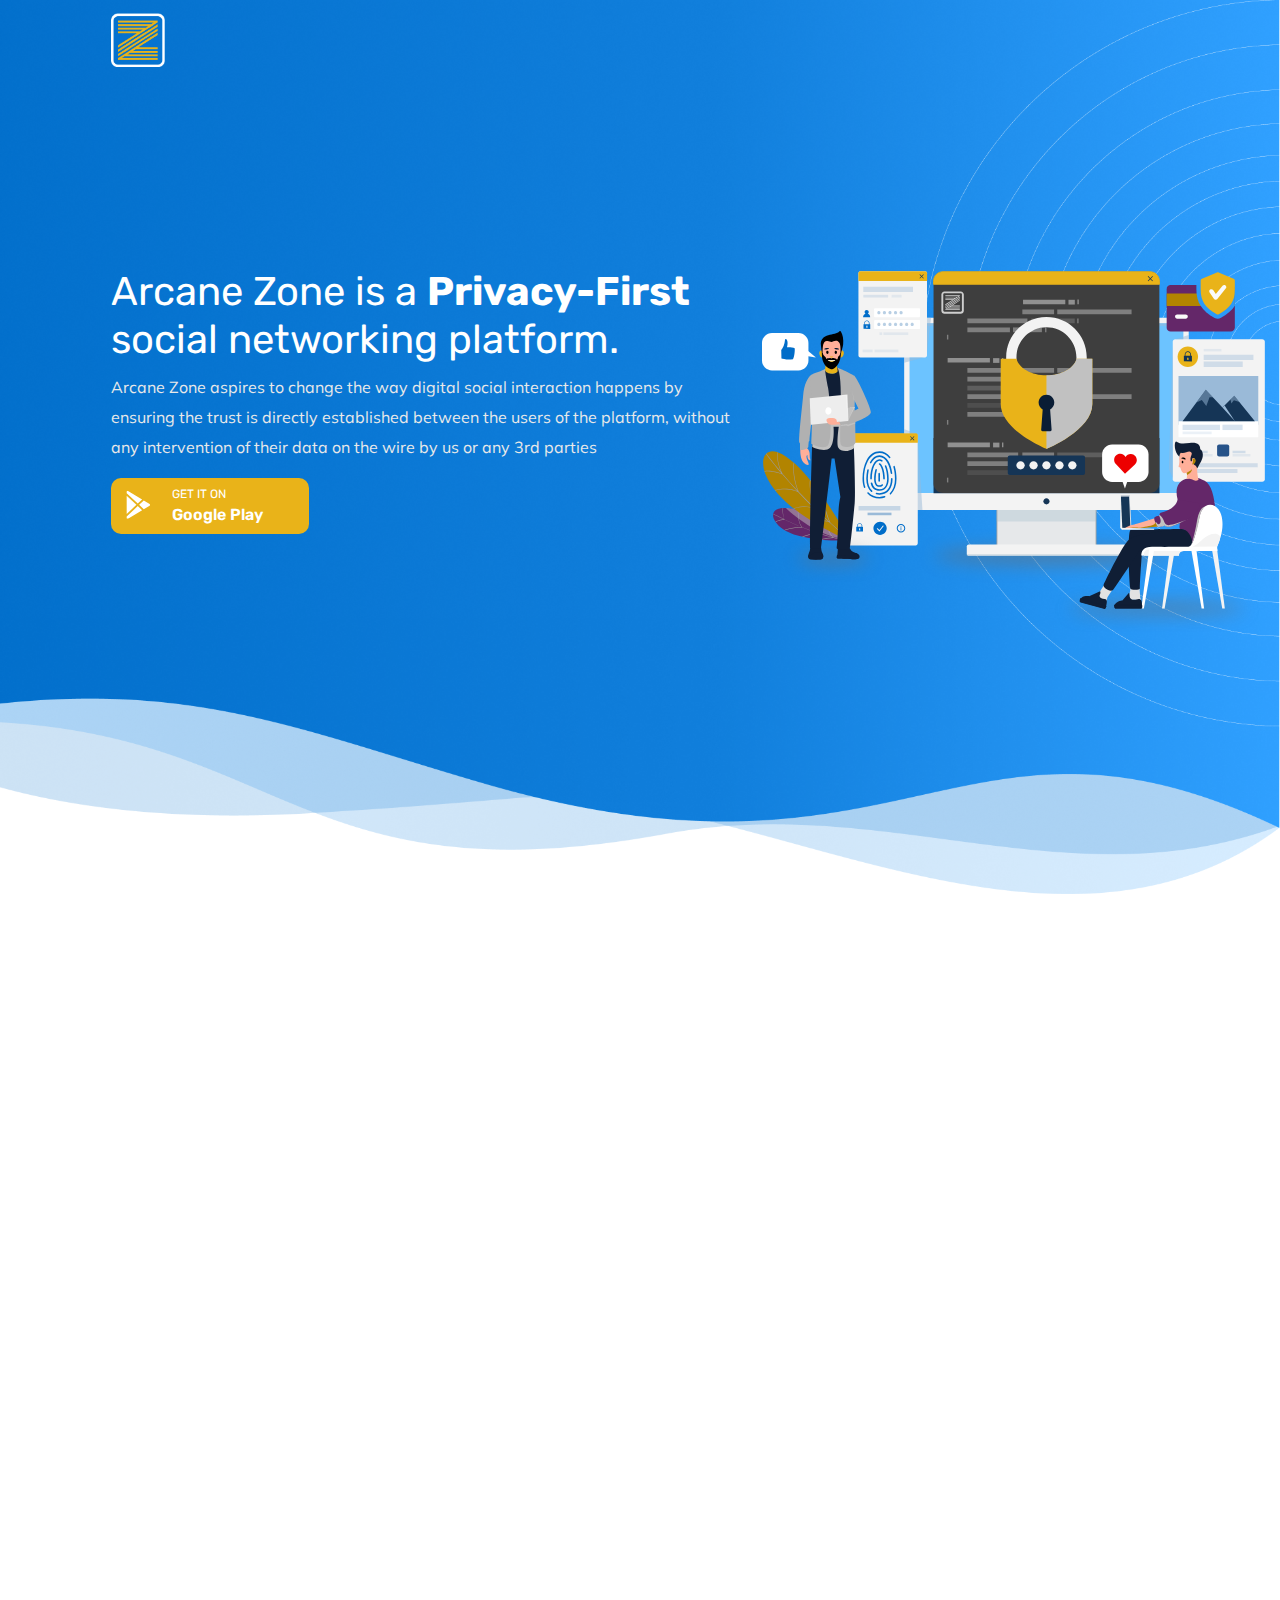
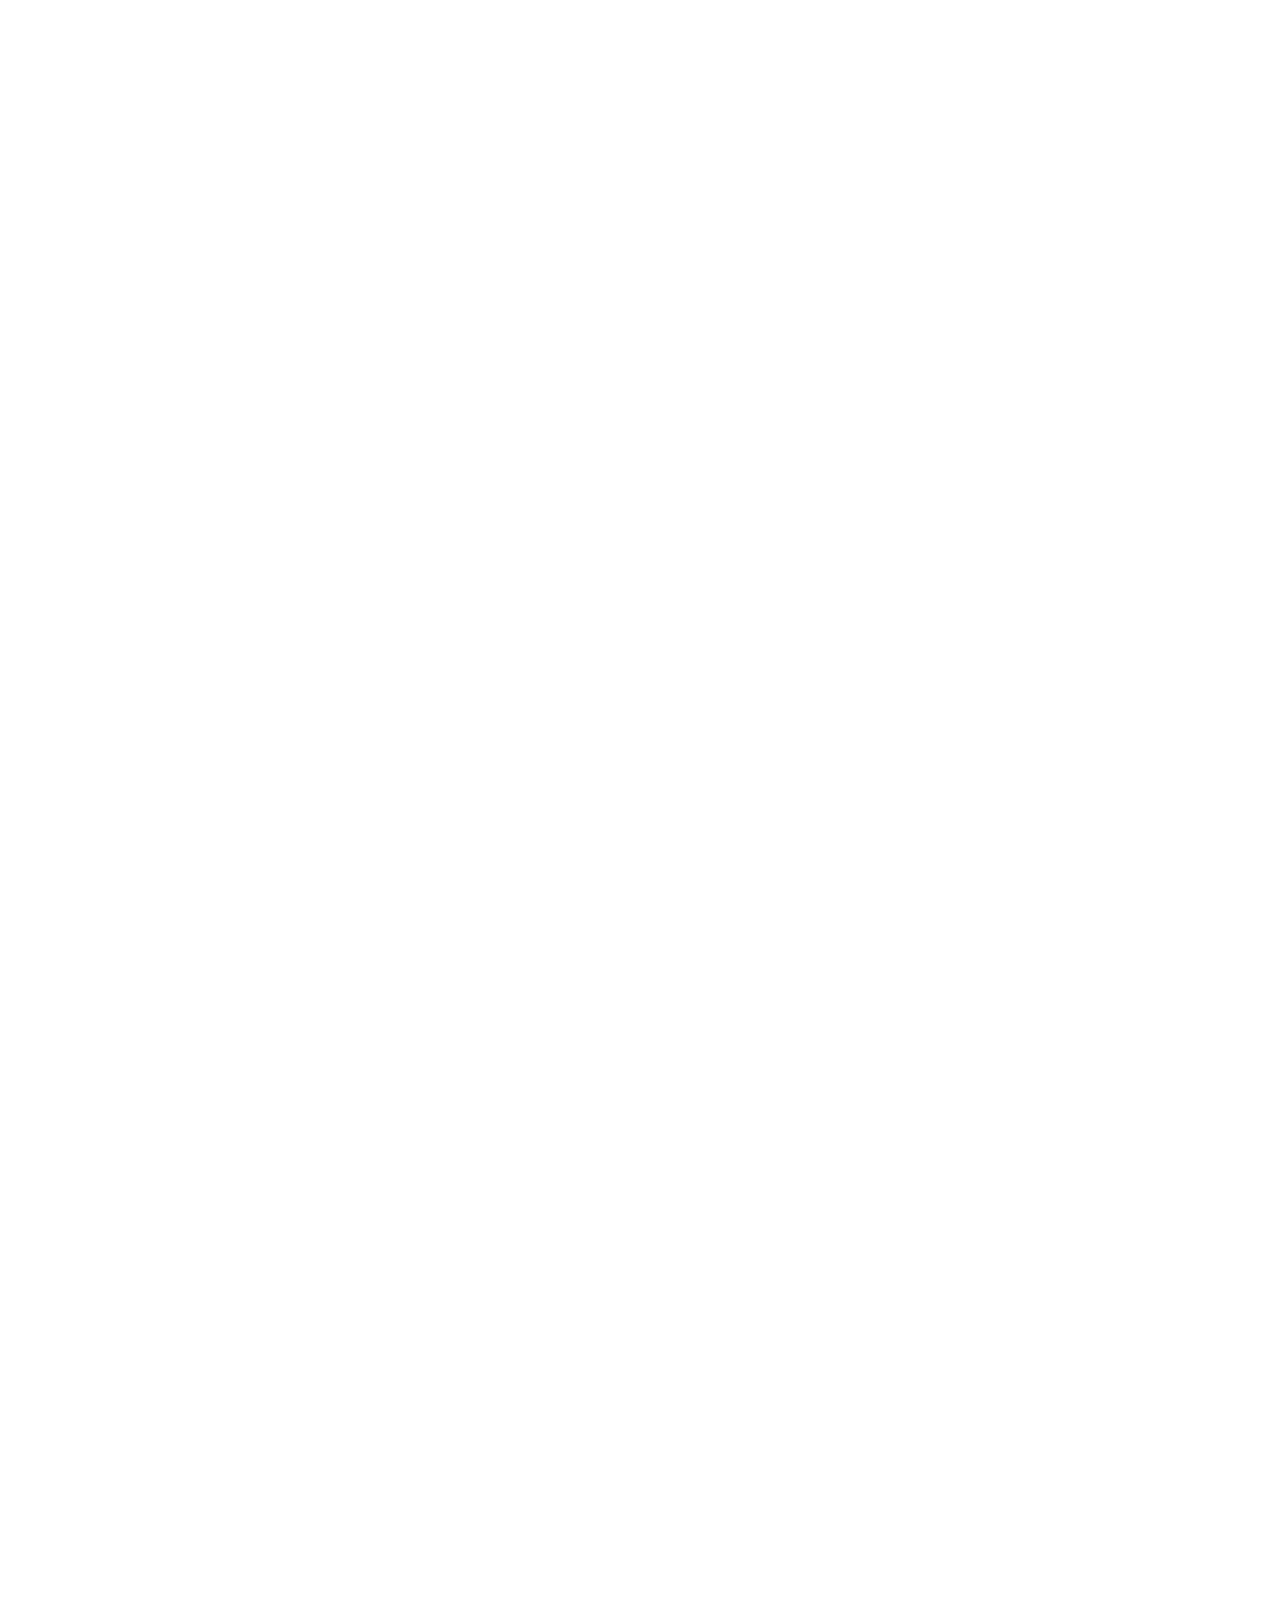
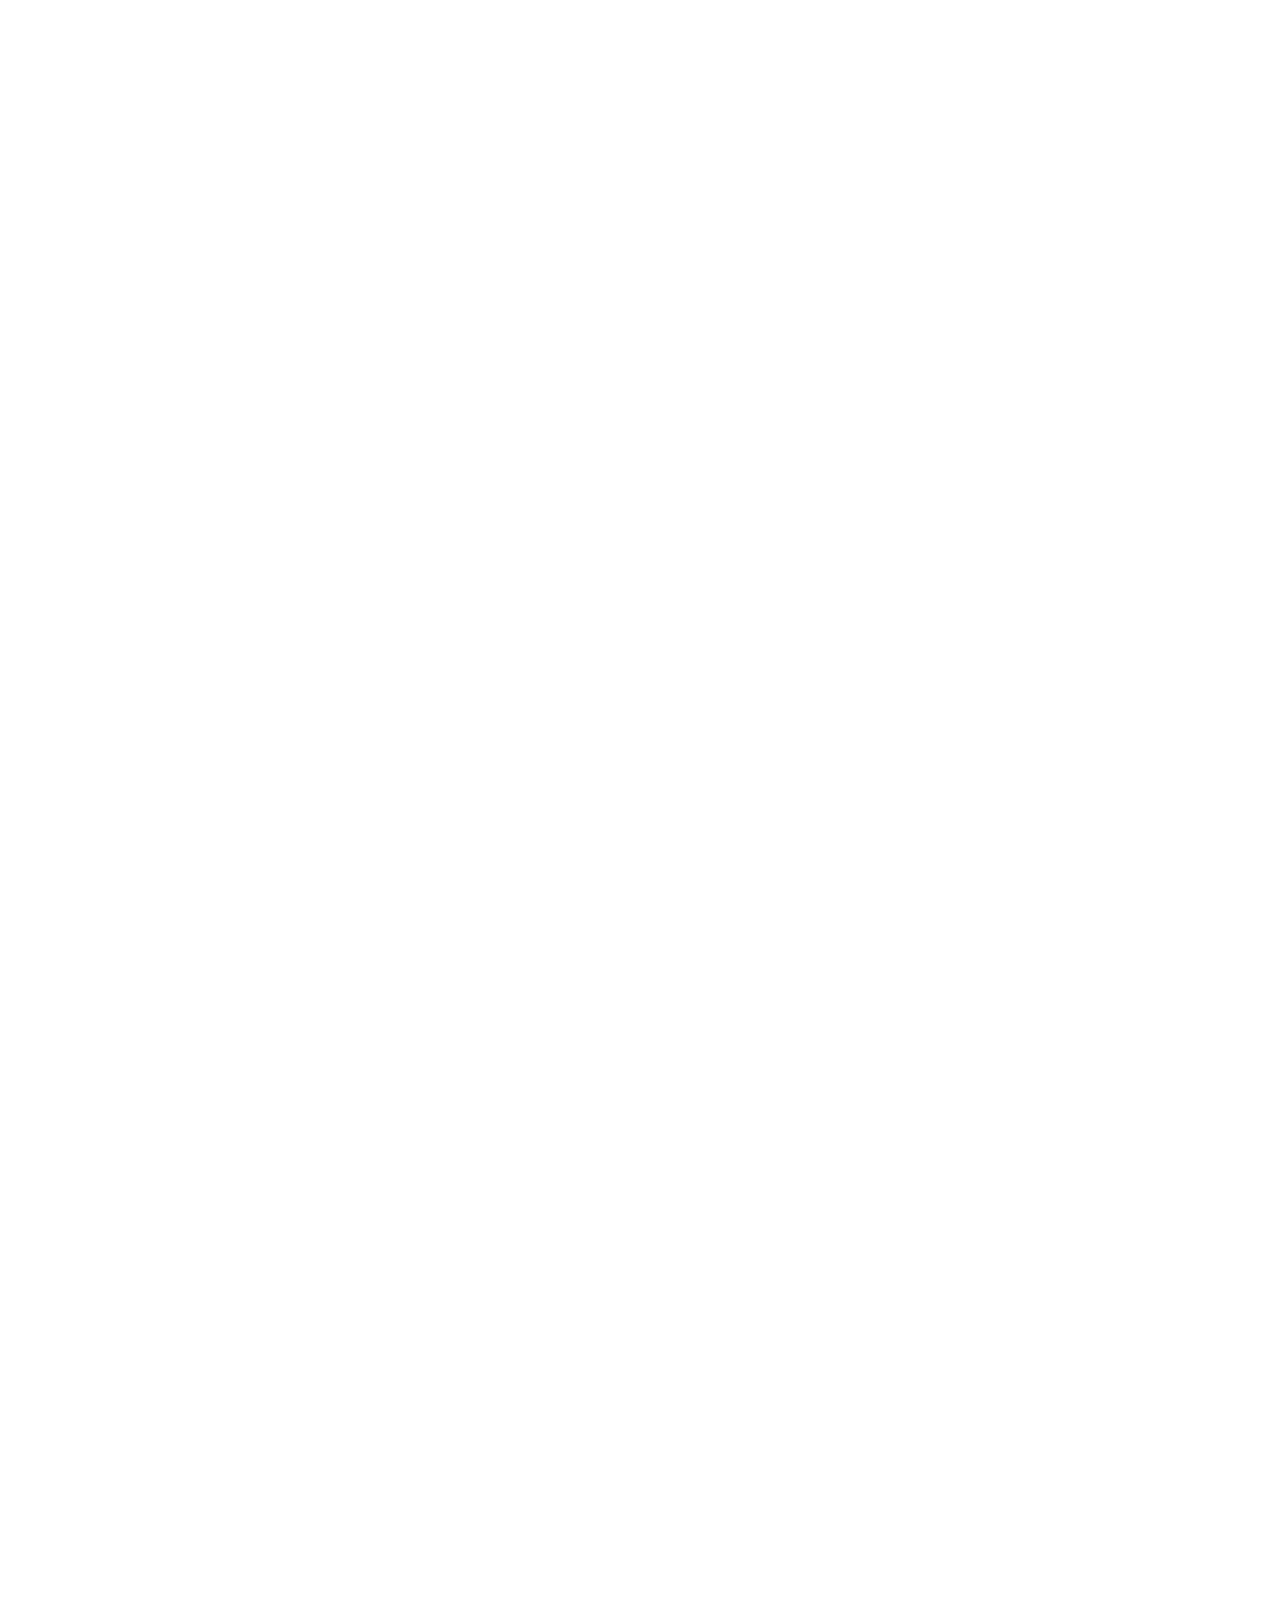
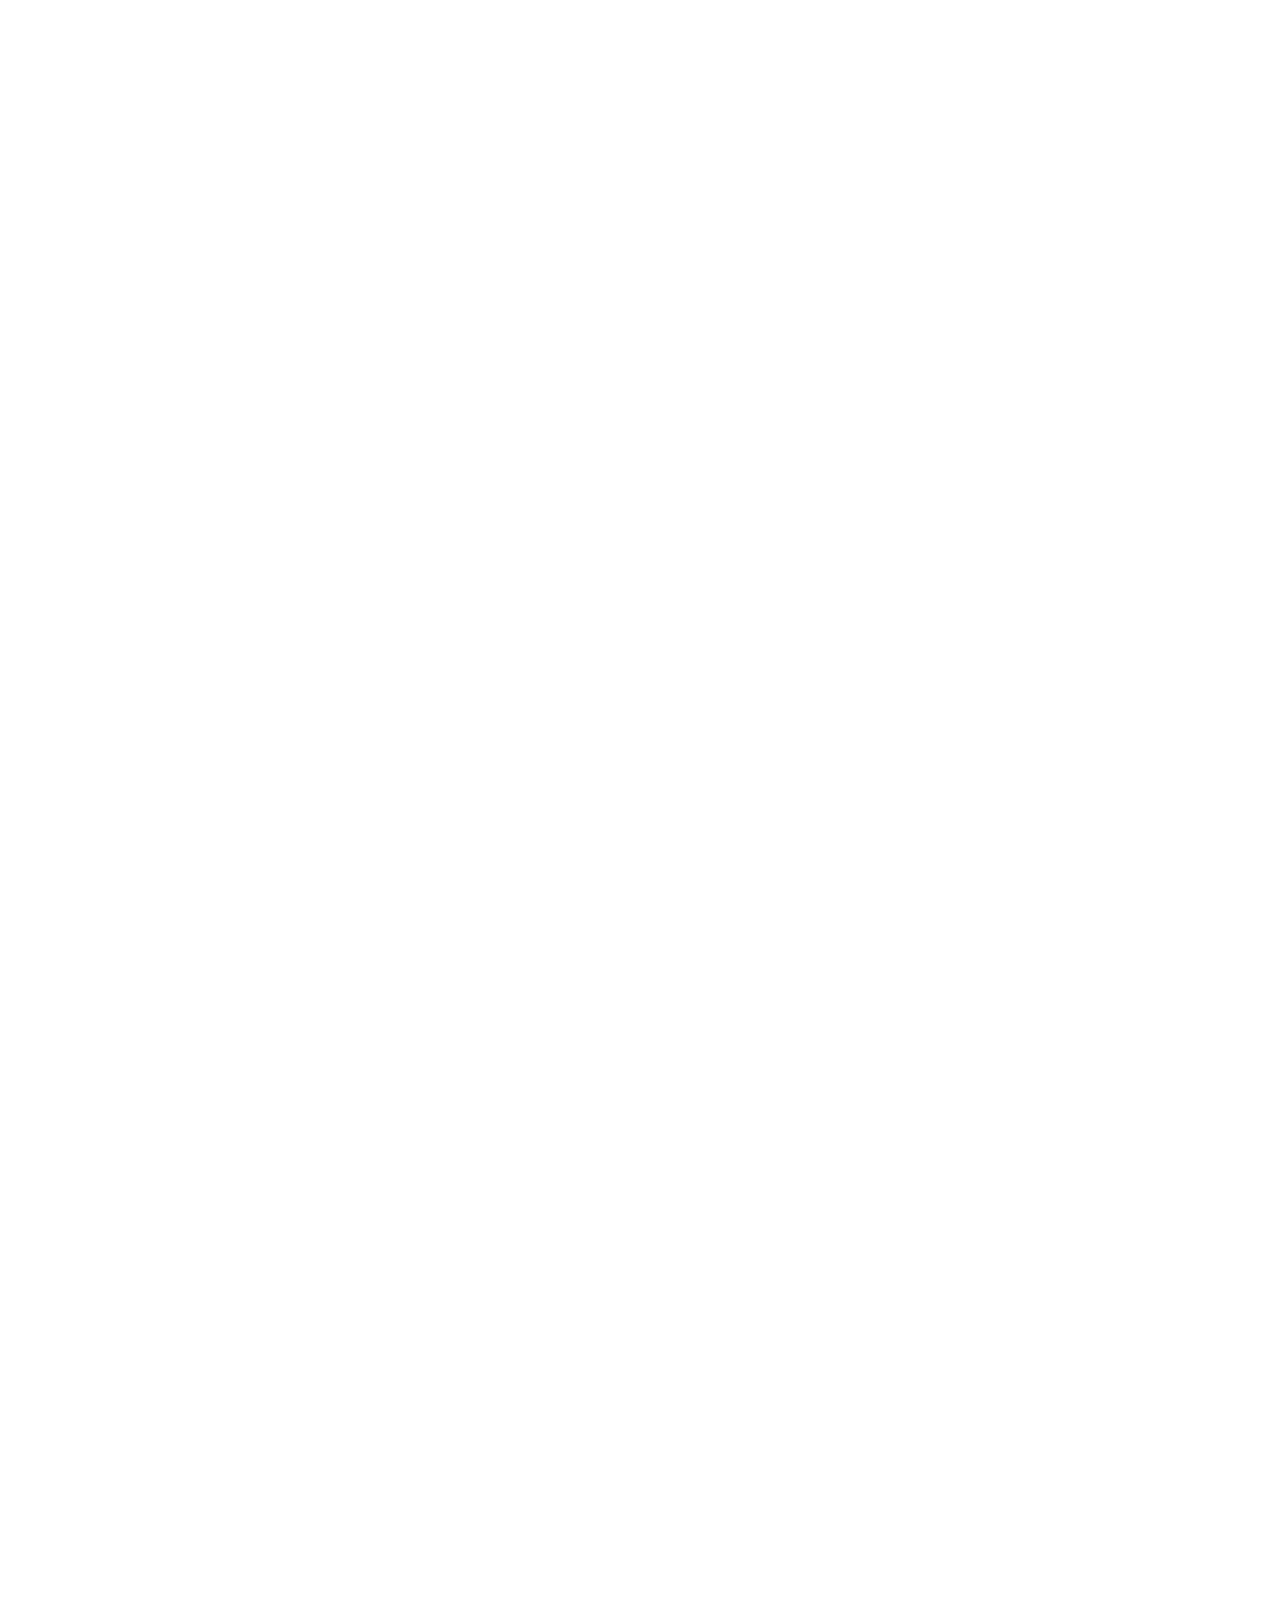
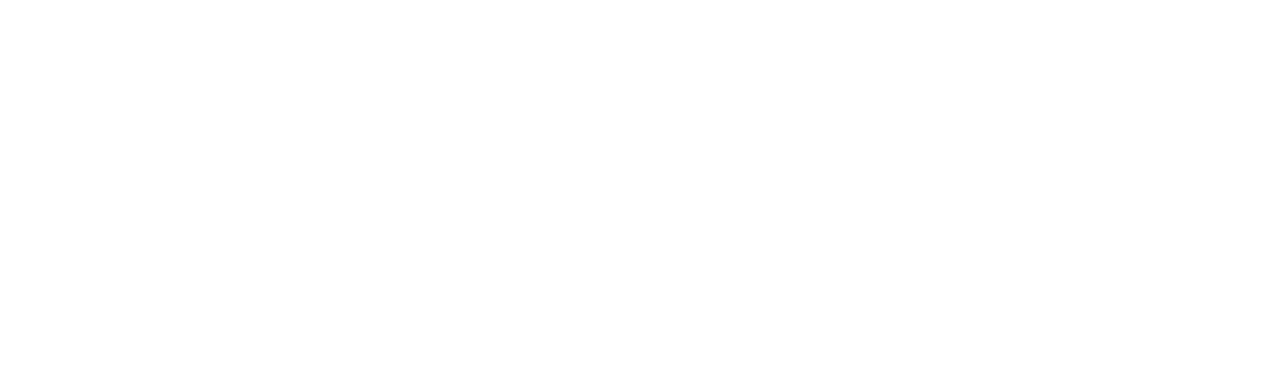
<file: index.html>
<!DOCTYPE html>
<html lang="en">

<head>
  <meta charset="utf-8">
  <meta content="width=device-width, initial-scale=1.0" name="viewport">

  <title>Arcane </title>
  <meta content="" name="descriptison">
  <meta content="" name="keywords">

  <!-- Favicons -->
  <link href="assets/img/favicon.png" rel="icon">
  <link href="assets/img/apple-touch-icon.png" rel="apple-touch-icon">

  <!-- Google Fonts -->
  <link href="https://fonts.googleapis.com/css2?family=Rubik:wght@400;500;600&display=swap" rel="stylesheet">
  <link href="https://fonts.googleapis.com/css2?family=Mulish:wght@400;700&display=swap" rel="stylesheet">


  <!-- Vendor CSS Files -->
  <link href="stylesheets/bootstrap.css" rel="stylesheet">
  <link href="stylesheets/fullpage.css" rel="stylesheet">


  <!--  CSS File -->
  <link href="css/style.css" rel="stylesheet">


</head>

<body>




<div id="fullpage">

<div class="section" id="section0">

<!-- header -->
<div class="container-fluid">
<nav class="navbar navbar-expand-md ">
<div class="p-space">

<a class="navbar-brand" href="#">
<img  src="images/logo.png"/>
</a>
</div>
</nav>
</div>


<div class="container-fluid">
<div class="row">

<div class="col-lg-7">
<div class="p-space">
<h1>Arcane Zone is a <span> Privacy-First </span> social networking platform.</h1>
<p>Arcane Zone aspires to change the way digital social interaction happens by ensuring the trust is directly established between the users of the platform, without any intervention of their data on the wire by us or any 3rd parties</p>

<a href="#" class="btn get_in"><img src="images/googleplay.svg"/> get it on <br/>
<span>Google Play</span>
</a>
</div>
</div>

<div class="col-lg-5 mobile_hidden ipad_hidden">
<img class="ani_img" src="images/FrameHero.svg"/>
</div>



</div>
</div>








</div>
<!-- section 0 -->



<!-- section1 -->
<div class="section" id="section1">



  
<div class="container-fluid">
<div class="row">

<div class="col-lg-6 col-sm-6 space">
<div class="p-space">
<h2 class="section_head">Control data without any interventions by server or any system in the middle </h2>

<p class="section_des">Complete privacy for users. Users data remains only with users, on their devices </p>
</div>
</div>


<div class="col-lg-6 col-sm-6 space bg-image">
<img src="images/Screen 1.svg"/>
</div>




</div>
</div>



</div>
<!-- section1 -->


<!-- section2 -->
<div class="section" id="section2">




<div class="container-fluid">
<div class="row">

<div class="col-lg-6 col-sm-6 space">
<div class="p-space">
<h2  class="section_head" >Always encrypted end-to-end data exchange between the users </h2>

<p class="section_des">All messages sent by `originator` and received by `recipient` are encrypted. Only the legitimate `recipient` is able to read the messages.  </p>
</div>
</div>


<div class="col-lg-6 col-sm-6 space bg-image">
<img src="images/Screen 2.svg"/>
</div>




</div>
</div>



</div>
<!-- section2 -->


<!-- section3 -->
<div class="section" id="section3">




<div class="container-fluid">
<div class="row">

<div class="col-lg-6 col-sm-6 space">
<div class="p-space">
<h2 class="section_head">Full protection of personal data, from data leakage or mining activities by commercial and non-commercial organizations </h2>

<p class="section_des">Users have 100% control of their data. None of the data is stored at the server end </p>
</div>
</div>


<div class="col-lg-6 col-sm-6 space bg-image">
<img src="images/Screen 3.svg"/>
</div>




</div>
</div>



</div>
<!-- section3 -->


<!-- section4 -->
<div class="section" id="section4">




<div class="container-fluid">
<div class="row">

<div class="col-lg-6 col-sm-6 space">
<div class="p-space">
<h2 class="section_head">GDPR and eIDAS regulation compliant platform </h2>

<p class="section_des">Zero danger of data leakage and mining of personal data by non-commercial or commercial organizations or personal entities. </p>
</div>
</div>


<div class="col-lg-6 col-sm-6 space bg-image">
<img src="images/Screen 4.svg"/>
</div>




</div>
</div>



</div>
<!-- section4 -->


<!-- section5 -->
<div class="section fp-auto-height" id="section5">
<div class="myContent"> 

<div class="container">
<div class="row">


<div class="col-lg-6">

<h1>How Arcane Zone aspires to change the way digital social interaction happens?</h1>


<div class="box topspace">
<img class="coming_soon" src="images/coming_soon.png"/>
<img src="images/1.svg"/>
<h2>Privacy prescribed AI models for communication and commerce improvements </h2>
<p>Privacy-aware AI models for communication in Arcane Zone make you experience delighted. </p>
</div>




</div>


<div class="col-lg-6">

<div class="box">
<img class="coming_soon" src="images/coming_soon.png"/>
<img src="images/2.svg"/>
<h2>Provide peer-to-peer payments and commerce services for platform users </h2>
<p>At Arcane Zone we strive to make every transaction done via our payment gateway a secure payment.  </p>
</div>


<div class="box topspace">
<img class="coming_soon" src="images/coming_soon.png"/>
<img src="images/3.svg"/>
<h2>Use of biometric information on personal devices to secure information </h2>
<p>Automated methods of verifying or recognizing the identity of a  person based on a fingerprints characteristic.  </p>
</div>


</div>






</div>
</div>

</div>
</div>

<!-- section6 -->
<div class="section" id="section6">
<div class="container">
<div class="row">

<div class="col-lg-6 col-sm-6 space">
<div>
<h2 class="section_head">Download our mobile app </h2>

<p class="section_des">Our dedicated social media app and 
web portal allow you to access and share information instantaneously and securely</p>

<a href="#" class="btn get_in"><img src="images/googleplay.svg"/> get it on <br/>
<span>Google Play</span>
</a>

</div>
</div>

<div class="col-lg-6 col-sm-6">
<img class="adver_img mobile_hidden" src="images/download_app.svg"/>
</div>



</div>
</div>
</div>







<div class="section fp-auto-height" id="section7">
<div class="myContent">
<div class="container">

<div class="sub_box" id="top_space">
<div class="row" >
<div class="col-lg-12  text-center">
<h1 class="mb-4">Subscribe Now To Get Updated</h1>




<form class="gform pure-form pure-form-stacked" method="post" data-email="deepak@locuslore.com" action="https://script.google.com/a/locuslore.com/macros/s/AKfycbzOgaUMtk6X85SqO_5ntSPxmASYFEUIyvKT-FWu/exec">
<div class="form-elements input-group mb-3">
<input type="email" class="form-control" name="email" required="" placeholder="Your Email" id="mail">
<input class="btn btn-primary " type="submit" value="Subscribe Now">
</div>

<!-- Customise the Thankyou Message People See when they submit the form: -->
<div class="thankyou_message" style="display:none;">
<h2>Thanks for Subscribing!!</h2>
</div>


</form>


</div>
</div>
</div>

<div class="row">

<div class="col-lg-6 col-sm-5">
<img src="images/logo.svg"/>

<p class="items">Bringing Privacy, Safety and Trust in social networks</p>

</div>

<div class="col-lg-2 col-sm-2">
<p class="itemhead">Product</p>
<a class="items"  href="#" data-toggle="modal" data-target="#subscription">Pricing</a>
<a class="items" href="#" data-toggle="modal" data-target="#location">Locations</a>
</div>

<div class="col-lg-2 col-sm-2">
<p class="itemhead">Links</p>
<a class="items" href="https://idbelabs.com/about-us/">About Us</a>
<a class="items" href="faq.html">FAQ</a>
<a class="items" href="policy.html">Privacy Policy</a>

</div>

<div class="col-lg-2 col-sm-2">
<p class="itemhead">Our Blog</p>
<a class="items" href="https://idbelabs.com/blogs/">Posts</a>
</div>




<div class="col-lg-12">
<p class="copyright">©2020 idbelabs.com</p>
</div>


</div>



</div>
</div>
</div> 



</div>
<!-- fullpage -->



<!-- Subscription paln -->
<div class="modal fade" id="subscription">
<div class="modal-dialog">
<div class="modal-content">



<!-- Modal body -->
<div class="modal-body">

<button type="button" class="close float-right" data-dismiss="modal">&times;</button>

<h4 class="modal-title text-center">Subscription Plan</h4>
<p class="text-center">You can select the place which is best for you and explore it happily and cheerfully.</p>


<div class="row">

<div class="col-lg-4 offset-lg-2">
<div class="price_list">

<div class="plan1">
<h5>Free Plan</h5>
</div>



<a href="#" class="btn colo-1"> Free</a>

</div>
</div>

<div class="col-lg-4">
<div class="price_list">

<div class="plan2">
<h5>Coming Soon!</h5>
</div>


<a href="#" class="btn colo-2"> Coming Soon</a>

</div>
</div>

<!-- <div class="col-lg-3">
<div class="price_list">

<div class="plan3">
<h5>Basic Plan</h5>
<p class="price">L0</p>
</div>

<p> <span>&#10004;</span> Lorem ipsum dolor </p>
<p> <span>&#10004;</span> Lorem ipsum dolor </p>
<p> <span>&#10004;</span> Lorem ipsum dolor </p>
<p> <span>&#10004;</span> Lorem ipsum dolor </p>

<a href="#" class="btn colo-3"> Free</a>

</div>
</div> -->

<!-- <div class="col-lg-3">
<div class="price_list">

<div class="plan4">
<h5>Basic Plan</h5>
<p class="price">L0</p>
</div>

<p> <span>&#10004;</span> Lorem ipsum dolor </p>
<p> <span>&#10004;</span> Lorem ipsum dolor </p>
<p> <span>&#10004;</span> Lorem ipsum dolor </p>
<p> <span>&#10004;</span> Lorem ipsum dolor </p>

<a href="#" class="btn colo-4"> Free</a>

</div>
</div> -->






</div>




</div>



</div>
</div>
</div>


<!-- Location -->
<div class="modal fade" id="location">
<div class="modal-dialog">
<div class="modal-content">



<!-- Modal body -->
<div class="modal-body">

<button type="button" class="close float-right" data-dismiss="modal">&times;</button>

<h4 class="modal-title text-center">Locations</h4>
<p class="text-center">Arcane Zone is available to users in the following countries:</p>


<div class="row" id="country_list">

<div class="col-lg-2 col-sm-6 col-xs-6 col-6">
<p>Albania                    </p>
<p>Algeria                    </p>
<p>Angola                     </p>
<p>Antigua and Barbuda        </p>
<p>Argentina                  </p>
<p>Armenia                    </p>
<p>Aruba                      </p>
<p>Australia                  </p>
<p>Austria                    </p>
<p>Azerbaijan                 </p>
<p>Bahamas                    </p>
<p>Bahrain                    </p>
<p>Bangladesh                 </p>
<p>Belarus                    </p>
<p>Belgium                    </p>
<p>Belize                     </p>
<p>Benin                      </p>
<p>Bolivia                    </p>
<p>Bosnia and Herzegovina     </p>
<p>Botswana                   </p>
<p>Brazil                     </p>
<p>Bulgaria                   </p>
<p>Burkina                    </p>
<p>Cambodia                   </p>
<p>Cameroon                   </p>
</div>

<div class="col-lg-2 col-sm-6 col-xs-6 col-6">
<p>Canada              </p>
<p>Cape Verde          </p>
<p>Chile               </p>
<p>Colombia            </p>
<p>Costa Rica          </p>
<p>Cote d' Ivore       </p>
<p>Croatia             </p>
<p>Cyprus              </p>
<p>Czech Republic      </p>
<p>Denmark             </p>
<p>Dominican Republic  </p>
<p>Ecuador             </p>
<p>Egypt               </p>
<p>El Salvador         </p>
<p>Estonia             </p>
<p>Fiji                </p>
<p>Finland             </p>
<p>France              </p>
<p>Gabon               </p>
<p>Georgia             </p>
<p>Germany             </p>
<p>Ghana               </p>
<p>Greece              </p>
<p>Guatemala           </p>
<p>Guinea-Bissau       </p>
<p>Haiti               </p>
  
</div>

<div class="col-lg-2 col-sm-6 col-xs-6 col-6">
<p>Honduras      </p>
<p>Hong Kong     </p>
<p>Hungary       </p>
<p>Iceland       </p>
<p>India         </p>
<p>Indonesia     </p>
<p>Iraq          </p>
<p>Ireland       </p>
<p>Israel        </p>
<p>Italy         </p>
<p>Jamaica       </p>
<p>Japan         </p>
<p>Jordan        </p>
<p>Kazakhstan    </p>
<p>Kenya         </p>
<p>Kuwait        </p>
<p>Kyrgyzstan    </p>
<p>Laos          </p>
<p>Latvia        </p>
<p>Lebanon       </p>
<p>Liechtenstein </p>
<p>Lithuania     </p>
<p>Luxembourg    </p>
<p>Macau         </p>
<p>Macedonia     </p>
<p>Malaysia      </p>
</div>


<div class="col-lg-2 col-sm-6 col-xs-6 col-6">
<p>Mali                      </p>
<p>Malta                     </p>
<p>Mauritius                 </p>
<p>Mexico                    </p>
<p>Moldova                   </p>
<p>Morocco                   </p>
<p>Mozambique                </p>
<p>Myanmar                   </p>
<p>Namibia                   </p>
<p>Nepal                     </p>
<p>Netherlands               </p>
<p>Netherlands Antilles      </p>
<p>New Zealand               </p>
<p>Nicaragua                 </p>
<p>Niger                     </p>
<p>Nigeria                   </p>
<p>Norway                    </p>
<p>Oman                      </p>
<p>Pakistan                  </p>
<p>Panama                    </p>
<p>Papua New Guinea          </p>
<p>Paraguay                  </p>
<p>Peru                      </p>
<p>Philippines               </p>
<p>Poland                    </p>
<p>Portugal                  </p>
</div>

<div class="col-lg-2 col-sm-6 col-xs-6 col-6">
  <p>Qatar                    </p>
  <p>Romania                  </p>
  <p>Russia                   </p>
  <p>Rwanda                   </p>
  <p>Saudi Arabia             </p>
  <p>Senegal                  </p>
  <p>Serbia                   </p>
  <p>Singapore                </p>
  <p>Slovakia                 </p>
  <p>Slovenia                 </p>
  <p>South Africa             </p>
  <p>South Korea              </p>
  <p>Spain                    </p>
  <p>Sri Lanka                </p>
  <p>Sweden                   </p>
  <p>Switzerland              </p>
  <p>Taiwan                   </p>
  <p>Tajikistan               </p>
  <p>Tanzania                 </p>
  <p>Thailand                 </p>
  <p>Togo                     </p>
  <p>Trinidad and Tobago      </p>
  <p>Tunisia                  </p>
  <p>Turkey                   </p>
  <p>Turkmenistan             </p>
  <p>Uganda                   </p>
</div>

<div class="col-lg-2 col-sm-6 col-xs-6 col-6">
<p>Ukraine              </p>
<p>United Arab Emirates </p>
<p>United Kingdom       </p>
<p>United States (including Puerto Rico, American Samoa, Guam, Marshall Islands, Northern Mariana Islands, Palau and US Virgin Islands)</p>
<p>Uruguay              </p>
<p>Uzbekistan           </p>
<p>Venezuela            </p>
<p>Vietnam              </p>
<p>Yemen                </p>
<p>Zambia               </p>
<p>Zimbabwe             </p>
</div>



</div>




</div>



</div>
</div>
</div>



<!-- Vendor JS Files -->
<script src="js/vendor/jquery.min.js"></script>
<script src="js/vendor/bootstrap.js"></script>
<script src="js/vendor/popper.min.js"></script>
<script src="js/vendor/scrolloverflow.min.js"></script>
<script src="js/vendor/fullpage.js"></script>




<!-- Template Main JS File -->
<script src="js/main.js"></script>
<script data-cfasync="false" src="js/form-submission-handler.js"></script>

</body>

</html>
</file>
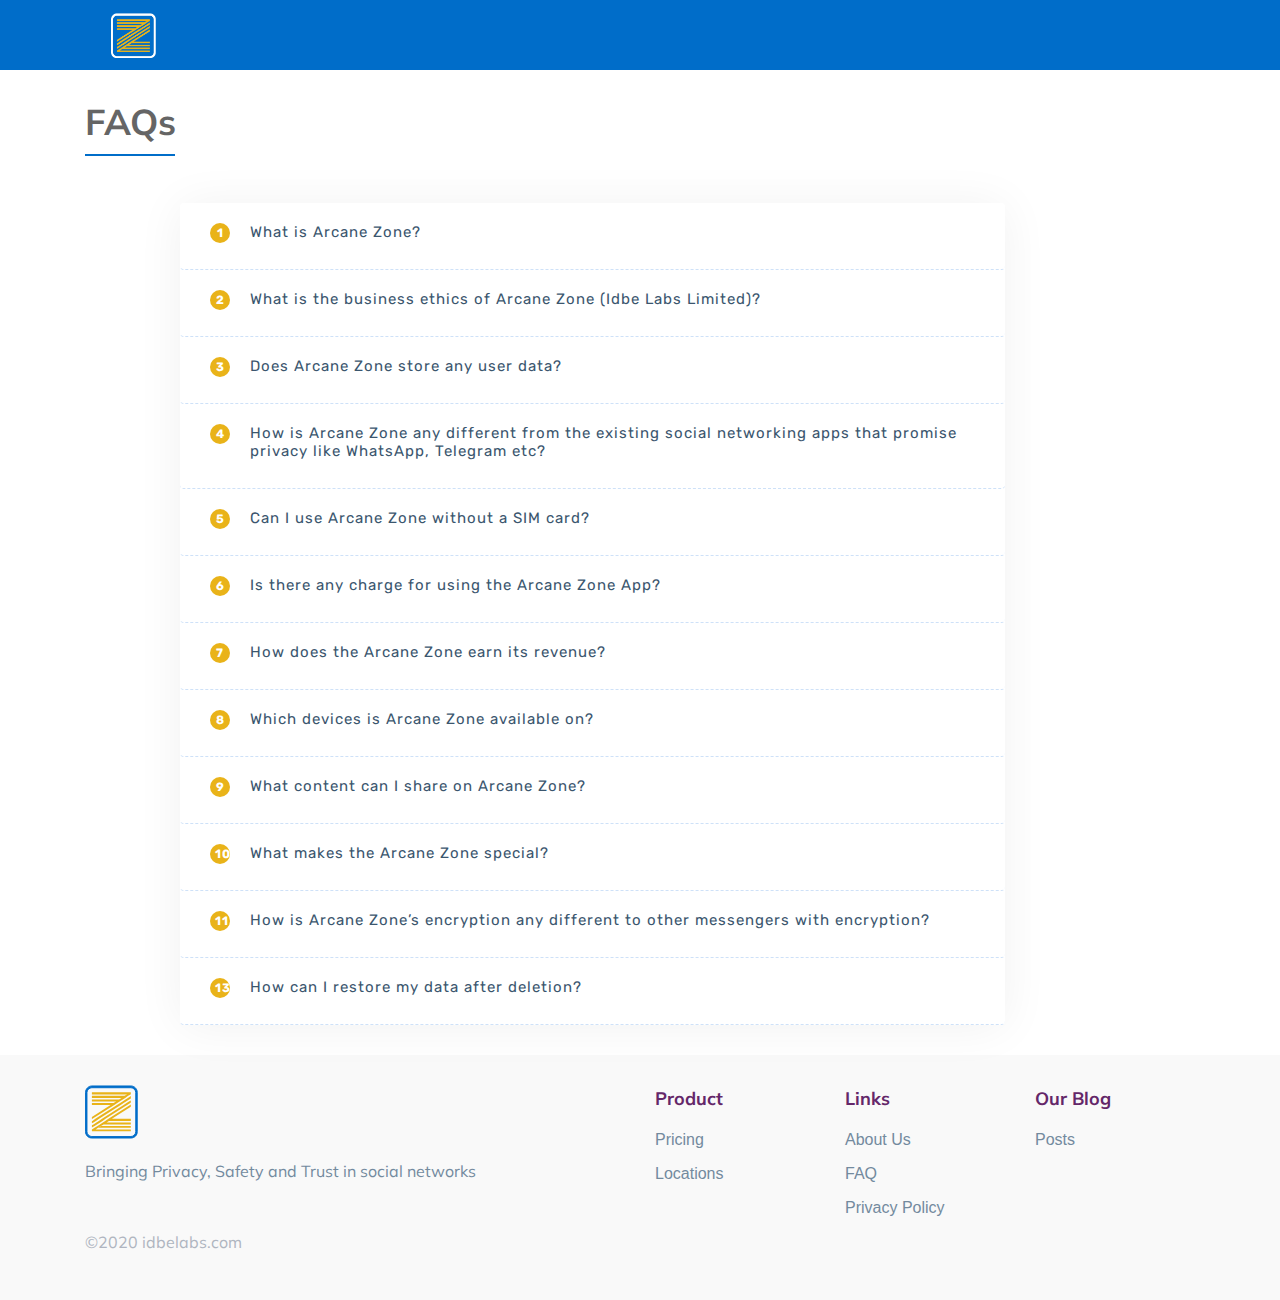
<file: faq.html>
<!DOCTYPE html>
<html lang="en">

<head>
  <meta charset="utf-8">
  <meta content="width=device-width, initial-scale=1.0" name="viewport">

  <title>Arcane | FAQs </title>
  <meta content="" name="descriptison">
  <meta content="" name="keywords">

  <!-- Favicons -->
  <link href="assets/img/favicon.png" rel="icon">
  <link href="assets/img/apple-touch-icon.png" rel="apple-touch-icon">

  <!-- Google Fonts -->
  <link href="https://fonts.googleapis.com/css2?family=Rubik:wght@400;500;600&display=swap" rel="stylesheet">
  <link href="https://fonts.googleapis.com/css2?family=Mulish:wght@400;700&display=swap" rel="stylesheet">


  <!-- Vendor CSS Files -->
  <link href="stylesheets/bootstrap.css" rel="stylesheet">
  <link href="stylesheets/fullpage.css" rel="stylesheet">


  <!--  CSS File -->
  <link href="css/style.css" rel="stylesheet">


</head>

<body>



<!-- header -->
<section id="header">
<div class="container-fluid">
<nav class="navbar navbar-expand-md ">
<div class="p-space">

<a class="navbar-brand" href="#">
<img  src="images/logo.png"/>
</a>
</div>
</nav>
</div>
</section>


<!-- about -->
<section id="about">
<div class="container">
<div class="row">


<div class="col-lg-12">
<h2 class="section_head">FAQs </h2>
</div>


<div class="col-lg-9 offset-lg-1">


<div class="faq" id="accordion">
<div class="card">
<div class="card-header" id="faqHeading-1">
<div class="mb-0">
<h5 class="faq-title" data-toggle="collapse" data-target="#faqCollapse-1" data-aria-expanded="true" data-aria-controls="faqCollapse-1">
    <span class="badge">1</span>What is Arcane Zone?
</h5>
</div>
</div>
<div id="faqCollapse-1" class="collapse" aria-labelledby="faqHeading-1" data-parent="#accordion">
<div class="card-body">
<p>Arcane Zone is the first product that would bring Privacy, Safety, and Trust (PST) in the
    social communication network. It aspires to change the way digital social interaction
    happens by ensuring the trust is directly established between the users of the platform,
    without any intervention of their data on the wire by us or any 3rd parties. All the messages
    exchanged between the users are always encrypted end-to-end.</p>
</div>
</div>
</div>
<div class="card">
<div class="card-header" id="faqHeading-2">
<div class="mb-0">
<h5 class="faq-title" data-toggle="collapse" data-target="#faqCollapse-2" data-aria-expanded="false" data-aria-controls="faqCollapse-2">
    <span class="badge">2</span> What is the business ethics of Arcane Zone (Idbe Labs Limited)?
</h5>
</div>
</div>
<div id="faqCollapse-2" class="collapse" aria-labelledby="faqHeading-2" data-parent="#accordion">
<div class="card-body">
<p>We have a very austere and transparent service, giving full control of data to users, and
    protecting the interest of the users. We do not categorize any section of the people and the
    platform is free for everyone in the world irrespective of their nationality, political thoughts,
    culture, or background. We do not moderate any data. Your data is private, encrypted, and
    accessible only to users you share within your network.</p>
</div>
</div>
</div>
<div class="card">
<div class="card-header" id="faqHeading-3">
<div class="mb-0">
<h5 class="faq-title" data-toggle="collapse" data-target="#faqCollapse-3" data-aria-expanded="false" data-aria-controls="faqCollapse-3">
    <span class="badge">3</span>Does Arcane Zone store any user data?
</h5>
</div>
</div>
<div id="faqCollapse-3" class="collapse" aria-labelledby="faqHeading-3" data-parent="#accordion">
<div class="card-body">
<p>Arcane Zone is the only social networking platform that does NOT store any data in the
    server and all the data is stored and controlled by the users on their phone. This gives them
    100% privacy and no intervention conformity for any data breach. Users can send and
    receive highly sensitive information without any hassle or extra attention. You can have 1:1
    private chat with the identical privacy doctrine.</p>
</div>
</div>
</div>
<div class="card">
<div class="card-header" id="faqHeading-4">
<div class="mb-0">
<h5 class="faq-title" data-toggle="collapse" data-target="#faqCollapse-4" data-aria-expanded="false" data-aria-controls="faqCollapse-4">
    <span class="badge">4</span> How is Arcane Zone any different from the existing social networking apps that promise
    privacy like WhatsApp, Telegram etc?
</h5>
</div>
</div>
<div id="faqCollapse-4" class="collapse" aria-labelledby="faqHeading-4" data-parent="#accordion">
<div class="card-body">
<p>Almost all the existing social networks that promise privacy, still store the data on their
    servers, with a promise that the data will not be shared with any third party, However, the
    data residing on their platform can still be used for data mining, targeted marketing,
    information policing, etc.</p>

<p>At Arcane Zone we have absolutely ZERO data residing in our server, we do not collect any
    data or any user’s information and complement GDPR regulation by default.</p>

</div>
</div>
</div>
<div class="card">
<div class="card-header" id="faqHeading-5">
<div class="mb-0">
<h5 class="faq-title" data-toggle="collapse" data-target="#faqCollapse-5" data-aria-expanded="false" data-aria-controls="faqCollapse-5">
    <span class="badge">5</span> Can I use Arcane Zone without a SIM card?
</h5>
</div>
</div>
<div id="faqCollapse-5" class="collapse" aria-labelledby="faqHeading-5" data-parent="#accordion">
<div class="card-body">
<p> Arcane Zone users can sign in without providing any personal identification information (e.g,
    mobile number, email, etc).</p>
</div>
</div>
</div>
<div class="card">
<div class="card-header" id="faqHeading-6">
<div class="mb-0">
<h5 class="faq-title" data-toggle="collapse" data-target="#faqCollapse-6" data-aria-expanded="false" data-aria-controls="faqCollapse-6">
    <span class="badge">6</span> Is there any charge for using the Arcane Zone App?
</h5>
</div>
</div>
<div id="faqCollapse-6" class="collapse" aria-labelledby="faqHeading-6" data-parent="#accordion">
<div class="card-body">
<p>Arcane Zone is free for everyone. We believe that there should be a platform where you do
    not pay for sharing your message. True sharing is only when you know that your data will
    never be misused by any other individuals/corporations for their gain and provide the right
    to own.</p>

<p>All the great features that people love to have in social media such as newsfeeds,
    connecting with your close friends, and family, private chatting, following interesting
    personalities are free.</p>

</div>
</div>
</div>
<div class="card">
<div class="card-header" id="faqHeading-7">
<div class="mb-0">
<h5 class="faq-title" data-toggle="collapse" data-target="#faqCollapse-7" data-aria-expanded="false" data-aria-controls="faqCollapse-7">
    <span class="badge">7</span> How does the Arcane Zone earn its revenue?
</h5>
</div>
</div>
<div id="faqCollapse-7" class="collapse" aria-labelledby="faqHeading-7" data-parent="#accordion">
<div class="card-body">
<p>Unlike the other social media platforms, we do not store and sell data to 3rd parties, thus
    limiting our revenue stream. To ensure that we still are able to pay the bill for our servers,
    we will introduce in-app purchases for some premium features. E.g. extra storage of news
    feeds in your phone, backup of your data into your cloud, unlimited data transfer of
    video/photos, digital payment, streaming service, etc.</p>

<p>Another revenue stream will be from businesses, public and educational institutes, who
    want to give social networking experience along with the collaboration platforms to their
    employees or students. The organization can enjoy their service without paying a hefty price
    for external service providers for data protection and also, restrict from legal complications
    on ownership of the data.</p>

</div>
</div>
</div>



<div class="card">
<div class="card-header" id="faqHeading-8">
<div class="mb-0">
<h5 class="faq-title" data-toggle="collapse" data-target="#faqCollapse-8" data-aria-expanded="false" data-aria-controls="faqCollapse-8">
<span class="badge">8</span> Which devices is Arcane Zone available on?
</h5>
</div>
</div>
<div id="faqCollapse-8" class="collapse" aria-labelledby="faqHeading-8" data-parent="#accordion">
<div class="card-body">
<p>Arcane Zone is available on your favorite Android smartphone and tablets, supporting
    Android version 8 and later.</p>

<p>We continue to strive hard for support on Browser, iOS, and other devices soon.</p>

</div>
</div>
</div>


<div class="card">
<div class="card-header" id="faqHeading-9">
<div class="mb-0">
<h5 class="faq-title" data-toggle="collapse" data-target="#faqCollapse-9" data-aria-expanded="false" data-aria-controls="faqCollapse-9">
<span class="badge">9</span> What content can I share on Arcane Zone?
</h5>
</div>
</div>
<div id="faqCollapse-9" class="collapse" aria-labelledby="faqHeading-9" data-parent="#accordion">
<div class="card-body">
<p>Users can share anything they want to share, safely and securely with users in their
    network. There is no limit on sharing your content on the platform. You can communicate 1-
    to-1 to your connected users.</p>

<p>During our launch, only Text content is supported. We will have regular incremental
    features releases, that would introduce support for images, audio, video, polls, payments,
    etc.</p>

</div>
</div>
</div>


<div class="card">
<div class="card-header" id="faqHeading-10">
<div class="mb-0">
<h5 class="faq-title" data-toggle="collapse" data-target="#faqCollapse-10" data-aria-expanded="false" data-aria-controls="faqCollapse-10">
<span class="badge">10</span> What makes the Arcane Zone special?
</h5>
</div>
</div>
<div id="faqCollapse-10" class="collapse" aria-labelledby="faqHeading-10" data-parent="#accordion">
<div class="card-body">
<p>Arcane Zone is a privacy genre social network with features of privacy, security, and trust,
    along with:</p>

<p><strong>Unique Identifier</strong>- Users have a digital identity. In future, this identity will be
    compliant with eIDAS digital identity providers for financial transactions. This
    identity can be used by various service providers for the authenticity of the
    individuals. </p>
<p><strong>Permission Control</strong>- Manage your control of the data shared in the platform, you
    can choose for timer set self-destruction of the messages and also have the control
    to avoid a resharing of a message without users’ or creators consent. </p>
<p><strong>Personal Cloud Storage</strong>- We do not store your data. In future, we will introduce
    features giving you the control where you would like to store and backup your data.
    Presently, it defaults to your internal storage. </p>
<p><strong>Much More</strong>- Arcane Zone is an innovative and unprecedented privacy-first platform
    for everyone that wants to make digital communication and network highly secure
    and trusted. We have path-breaking innovation in building the world’s first
    database-less social network, giving us ample opportunities to synergize our
    fundamental privacy in the digital era. </p>


</div>
</div>
</div>




<div class="card">
<div class="card-header" id="faqHeading-11">
<div class="mb-0">
<h5 class="faq-title" data-toggle="collapse" data-target="#faqCollapse-11" data-aria-expanded="false" data-aria-controls="faqCollapse-11">
<span class="badge">11</span> How is Arcane Zone’s encryption any different to other messengers with encryption?
</h5>
</div>
</div>
<div id="faqCollapse-11" class="collapse" aria-labelledby="faqHeading-11" data-parent="#accordion">
<div class="card-body">
<p>Arcane Zone does not have any public posts and does not store any data on the server for
    any content curation. Neither can the Arcane Zone server read any data.</p>

<p>All the messages are signed and encrypted using a set of 2048-bit RSA Asymmetric keys, and dynamically generated random keys. The private keys never leave your device. Every
    message is encrypted and only decryptable by the recipient. Moreover, the messages flow
    through an encrypted transport layer. You control who receives and view your posts and
    messages. There is no way in the platform or outside the platform to read the messages.
    The messages are protected from any MITM (man in the middle attack), any wire
    surveillance, etc.</p>

<p><strong>Please Note:</strong> Arcane Zone can not protect the data if someone has physical access to your
    phone or your phone is rooted with malicious software in it. Physical security will be the
    device owner’s responsibility, we can only provide digital security of the data flowing
    through our service. We highly recommend to always install the most recent operating
    system updates and to only use software from trusted sources. </p>


</div>
</div>
</div>



<div class="card">
<div class="card-header" id="faqHeading-13">
<div class="mb-0">
<h5 class="faq-title" data-toggle="collapse" data-target="#faqCollapse-13" data-aria-expanded="false" data-aria-controls="faqCollapse-13">
<span class="badge">13</span> How can I restore my data after deletion?
</h5>
</div>
</div>
<div id="faqCollapse-13" class="collapse" aria-labelledby="faqHeading-13" data-parent="#accordion">
<div class="card-body">
<p>Since we do not store your data or any personal information, and the data resides only on
    your device, retrieving back your account to normalcy is practically difficult as long as you
    have backed your data from our in-app purchase features to your own cloud storage.</p>

</div>
</div>
</div>



</div>
</div>


</div>
</div>






</section>









<!-- footer -->
<section id="footer">
<div class="container">

<div class="row">

<div class="col-lg-6 col-sm-5">
<img src="images/logo.svg"/>

<p class="items">Bringing Privacy, Safety and Trust in social networks</p>

</div>

<div class="col-lg-2 col-sm-2">
<p class="itemhead">Product</p>
<a class="items"  href="#" data-toggle="modal" data-target="#subscription">Pricing</a>
<a class="items" href="#" data-toggle="modal" data-target="#location">Locations</a>
</div>

<div class="col-lg-2 col-sm-2">
<p class="itemhead">Links</p>
<a class="items" href="https://idbelabs.com/about-us/">About Us</a>
<a class="items" href="faq.html">FAQ</a>
<a class="items" href="policy.html">Privacy Policy</a>

</div>

<div class="col-lg-2 col-sm-2">
<p class="itemhead">Our Blog</p>
<a class="items" href="https://idbelabs.com/blogs/">Posts</a>
</div>




<div class="col-lg-12">
<p class="copyright">©2020 idbelabs.com</p>
</div>


</div>
</div>
</section>


<!-- Subscription paln -->
<div class="modal fade" id="subscription">
<div class="modal-dialog">
<div class="modal-content">



<!-- Modal body -->
<div class="modal-body">

<button type="button" class="close float-right" data-dismiss="modal">&times;</button>

<h4 class="modal-title text-center">Subscription Plan</h4>
<p class="text-center">You can select the place which is best for you and explore it happily and cheerfully.</p>


<div class="row">

<div class="col-lg-4 offset-lg-2">
<div class="price_list">

<div class="plan1">
<h5>Free Plan</h5>
</div>



<a href="#" class="btn colo-1"> Free</a>

</div>
</div>

<div class="col-lg-4">
<div class="price_list">

<div class="plan2">
<h5>Coming Soon!</h5>
</div>


<a href="#" class="btn colo-2"> Coming Soon</a>

</div>
</div>






</div>




</div>



</div>
</div>
</div>


<!-- Location -->
<div class="modal fade" id="location">
<div class="modal-dialog">
<div class="modal-content">



<!-- Modal body -->
<div class="modal-body">

<button type="button" class="close float-right" data-dismiss="modal">&times;</button>

<h4 class="modal-title text-center">Locations</h4>
<p class="text-center">Arcane Zone is available to users in the following countries:</p>


<div class="row" id="country_list">

<div class="col-lg-2 col-sm-6 col-xs-6 col-6">
<p>Albania                    </p>
<p>Algeria                    </p>
<p>Angola                     </p>
<p>Antigua and Barbuda        </p>
<p>Argentina                  </p>
<p>Armenia                    </p>
<p>Aruba                      </p>
<p>Australia                  </p>
<p>Austria                    </p>
<p>Azerbaijan                 </p>
<p>Bahamas                    </p>
<p>Bahrain                    </p>
<p>Bangladesh                 </p>
<p>Belarus                    </p>
<p>Belgium                    </p>
<p>Belize                     </p>
<p>Benin                      </p>
<p>Bolivia                    </p>
<p>Bosnia and Herzegovina     </p>
<p>Botswana                   </p>
<p>Brazil                     </p>
<p>Bulgaria                   </p>
<p>Burkina                    </p>
<p>Cambodia                   </p>
<p>Cameroon                   </p>
</div>

<div class="col-lg-2 col-sm-6 col-xs-6 col-6">
<p>Canada              </p>
<p>Cape Verde          </p>
<p>Chile               </p>
<p>Colombia            </p>
<p>Costa Rica          </p>
<p>Cote d' Ivore       </p>
<p>Croatia             </p>
<p>Cyprus              </p>
<p>Czech Republic      </p>
<p>Denmark             </p>
<p>Dominican Republic  </p>
<p>Ecuador             </p>
<p>Egypt               </p>
<p>El Salvador         </p>
<p>Estonia             </p>
<p>Fiji                </p>
<p>Finland             </p>
<p>France              </p>
<p>Gabon               </p>
<p>Georgia             </p>
<p>Germany             </p>
<p>Ghana               </p>
<p>Greece              </p>
<p>Guatemala           </p>
<p>Guinea-Bissau       </p>
<p>Haiti               </p>
  
</div>

<div class="col-lg-2 col-sm-6 col-xs-6 col-6">
<p>Honduras      </p>
<p>Hong Kong     </p>
<p>Hungary       </p>
<p>Iceland       </p>
<p>India         </p>
<p>Indonesia     </p>
<p>Iraq          </p>
<p>Ireland       </p>
<p>Israel        </p>
<p>Italy         </p>
<p>Jamaica       </p>
<p>Japan         </p>
<p>Jordan        </p>
<p>Kazakhstan    </p>
<p>Kenya         </p>
<p>Kuwait        </p>
<p>Kyrgyzstan    </p>
<p>Laos          </p>
<p>Latvia        </p>
<p>Lebanon       </p>
<p>Liechtenstein </p>
<p>Lithuania     </p>
<p>Luxembourg    </p>
<p>Macau         </p>
<p>Macedonia     </p>
<p>Malaysia      </p>
</div>


<div class="col-lg-2 col-sm-6 col-xs-6 col-6">
<p>Mali                      </p>
<p>Malta                     </p>
<p>Mauritius                 </p>
<p>Mexico                    </p>
<p>Moldova                   </p>
<p>Morocco                   </p>
<p>Mozambique                </p>
<p>Myanmar                   </p>
<p>Namibia                   </p>
<p>Nepal                     </p>
<p>Netherlands               </p>
<p>Netherlands Antilles      </p>
<p>New Zealand               </p>
<p>Nicaragua                 </p>
<p>Niger                     </p>
<p>Nigeria                   </p>
<p>Norway                    </p>
<p>Oman                      </p>
<p>Pakistan                  </p>
<p>Panama                    </p>
<p>Papua New Guinea          </p>
<p>Paraguay                  </p>
<p>Peru                      </p>
<p>Philippines               </p>
<p>Poland                    </p>
<p>Portugal                  </p>
</div>

<div class="col-lg-2 col-sm-6 col-xs-6 col-6">
  <p>Qatar                    </p>
  <p>Romania                  </p>
  <p>Russia                   </p>
  <p>Rwanda                   </p>
  <p>Saudi Arabia             </p>
  <p>Senegal                  </p>
  <p>Serbia                   </p>
  <p>Singapore                </p>
  <p>Slovakia                 </p>
  <p>Slovenia                 </p>
  <p>South Africa             </p>
  <p>South Korea              </p>
  <p>Spain                    </p>
  <p>Sri Lanka                </p>
  <p>Sweden                   </p>
  <p>Switzerland              </p>
  <p>Taiwan                   </p>
  <p>Tajikistan               </p>
  <p>Tanzania                 </p>
  <p>Thailand                 </p>
  <p>Togo                     </p>
  <p>Trinidad and Tobago      </p>
  <p>Tunisia                  </p>
  <p>Turkey                   </p>
  <p>Turkmenistan             </p>
  <p>Uganda                   </p>
</div>

<div class="col-lg-2 col-sm-6 col-xs-6 col-6">
<p>Ukraine              </p>
<p>United Arab Emirates </p>
<p>United Kingdom       </p>
<p>United States (including Puerto Rico, American Samoa, Guam, Marshall Islands, Northern Mariana Islands, Palau and US Virgin Islands)</p>
<p>Uruguay              </p>
<p>Uzbekistan           </p>
<p>Venezuela            </p>
<p>Vietnam              </p>
<p>Yemen                </p>
<p>Zambia               </p>
<p>Zimbabwe             </p>
</div>



</div>




</div>



</div>
</div>
</div>



<!-- Vendor JS Files -->
<script src="js/vendor/jquery.min.js"></script>
<script src="js/vendor/bootstrap.js"></script>
<script src="js/vendor/popper.min.js"></script>
<script src="js/vendor/scrolloverflow.min.js"></script>
<script src="js/vendor/fullpage.js"></script>




<!-- Template Main JS File -->
<script src="js/main.js"></script>
<script data-cfasync="false" src="js/form-submission-handler.js"></script>

</body>

</html>
</file>
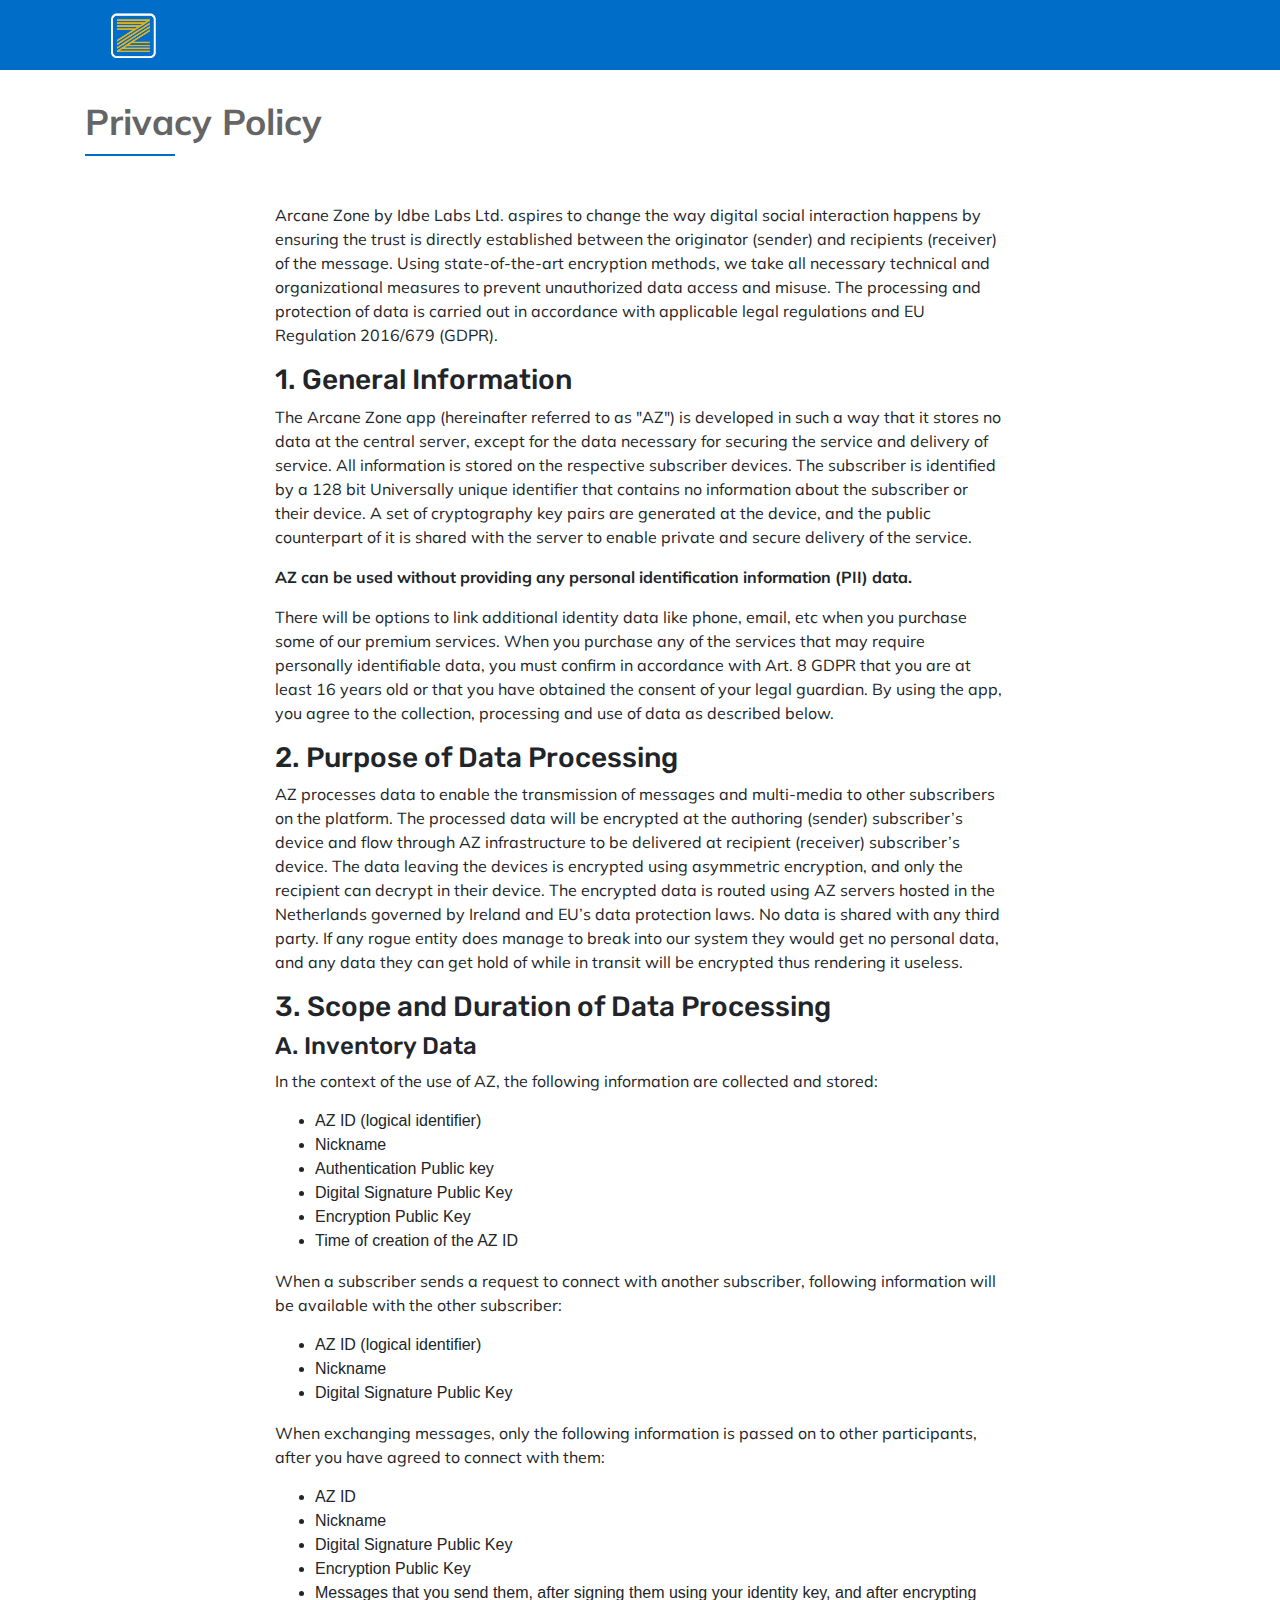
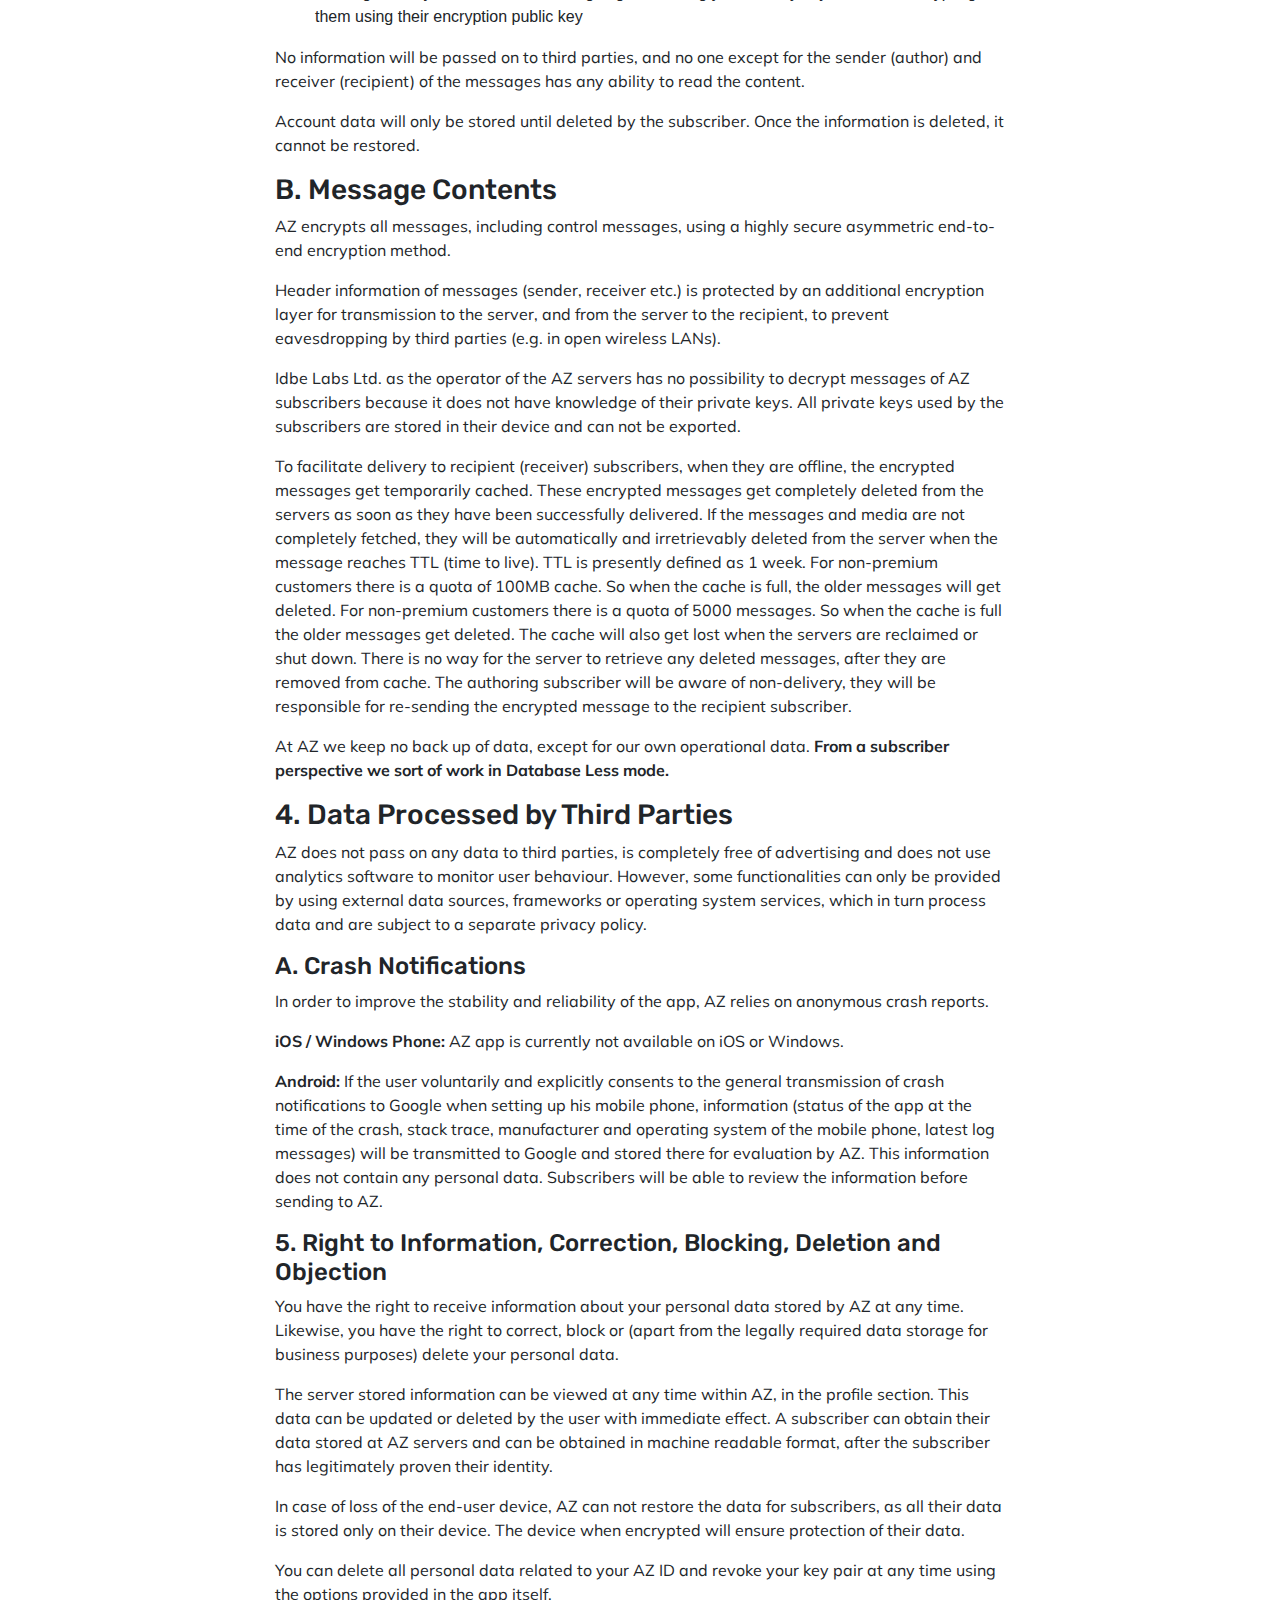
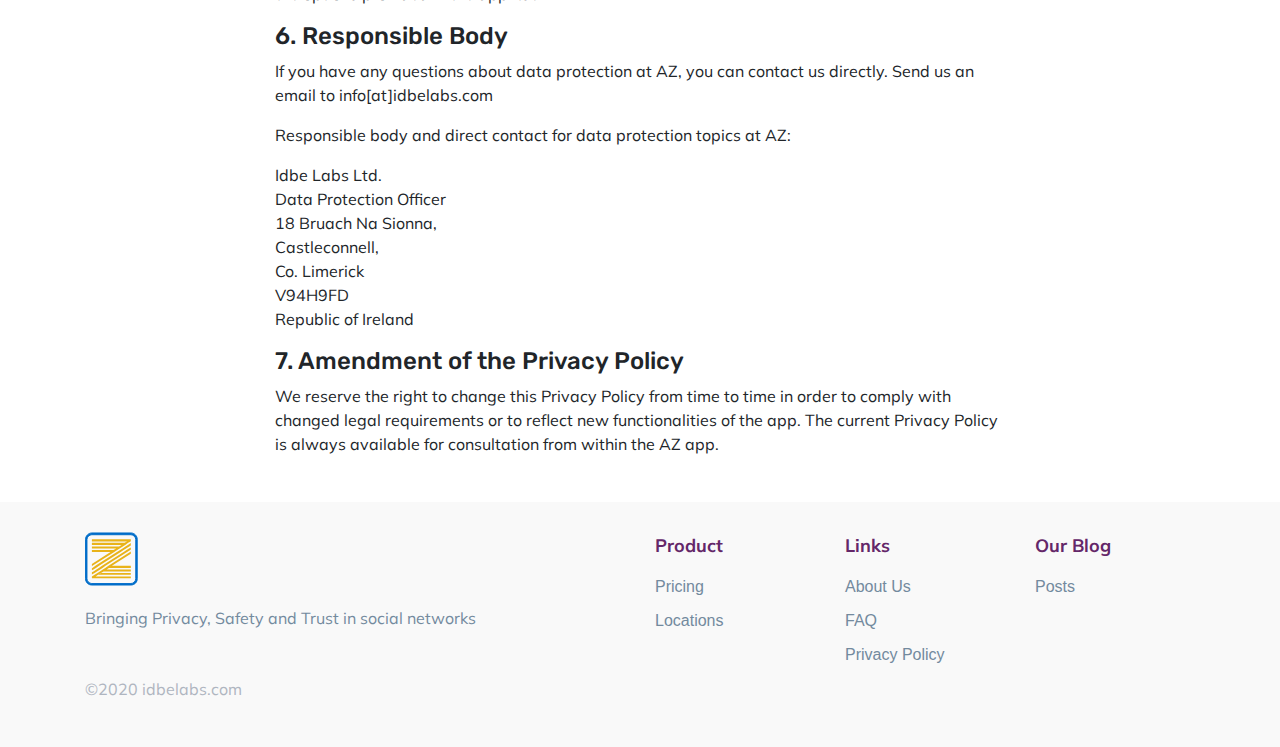
<file: policy.html>
<!DOCTYPE html>
<html lang="en">

<head>
  <meta charset="utf-8">
  <meta content="width=device-width, initial-scale=1.0" name="viewport">

  <title>Arcane | Privacypolicy </title>
  <meta content="" name="descriptison">
  <meta content="" name="keywords">

  <!-- Favicons -->
  <link href="assets/img/favicon.png" rel="icon">
  <link href="assets/img/apple-touch-icon.png" rel="apple-touch-icon">

  <!-- Google Fonts -->
  <link href="https://fonts.googleapis.com/css2?family=Rubik:wght@400;500;600&display=swap" rel="stylesheet">
  <link href="https://fonts.googleapis.com/css2?family=Mulish:wght@400;700&display=swap" rel="stylesheet">


  <!-- Vendor CSS Files -->
  <link href="stylesheets/bootstrap.css" rel="stylesheet">
  <link href="stylesheets/fullpage.css" rel="stylesheet">


  <!--  CSS File -->
  <link href="css/style.css" rel="stylesheet">


</head>

<body>



<!-- header -->
<section id="header">
<div class="container-fluid">
<nav class="navbar navbar-expand-md ">
<div class="p-space">

<a class="navbar-brand" href="#">
<img  src="images/logo.png"/>
</a>
</div>
</nav>
</div>
</section>


<!-- about -->
<section id="about">
<div class="container">
<div class="row">


<div class="col-lg-12">
<h2 class="section_head">Privacy Policy </h2>
</div>


<div class="col-lg-8 offset-lg-2">

<p>Arcane Zone by Idbe Labs Ltd. aspires to change the way digital social interaction
  happens by ensuring the trust is directly established between the originator (sender) and
  recipients (receiver) of the message. Using state-of-the-art encryption methods, we take all
  necessary technical and organizational measures to prevent unauthorized data access
  and misuse. The processing and protection of data is carried out in accordance with
  applicable legal regulations and EU Regulation 2016/679 (GDPR).</p>

  <h3>1. General Information</strong> </h3>

<p>The Arcane Zone app (hereinafter referred to as &quot;AZ&quot;) is developed in such a way that it
  stores no data at the central server, except for the data necessary for securing the service
  and delivery of service. All information is stored on the respective subscriber devices. The
  subscriber is identified by a 128 bit Universally unique identifier that contains no
  information about the subscriber or their device. A set of cryptography key pairs are
  generated at the device, and the public counterpart of it is shared with the server to enable
  private and secure delivery of the service.</p>

<p><strong>AZ can be used without providing any personal identification information (PII) data.</strong></p>
<p>There will be options to link additional identity data like phone, email, etc when you
  purchase some of our premium services. When you purchase any of the services that may
  require personally identifiable data, you must confirm in accordance with Art. 8 GDPR that
  you are at least 16 years old or that you have obtained the consent of your legal guardian.
  By using the app, you agree to the collection, processing and use of data as described
  below.</p>

<h3>2. Purpose of Data Processing</h3>
<p>AZ processes data to enable the transmission of messages and multi-media to other
  subscribers on the platform. The processed data will be encrypted at the authoring
  (sender) subscriber’s device and flow through AZ infrastructure to be delivered at recipient
  (receiver) subscriber’s device. The data leaving the devices is encrypted using asymmetric
  encryption, and only the recipient can decrypt in their device. The encrypted data is routed
  using AZ servers hosted in the Netherlands governed by Ireland and EU’s data protection
  laws. No data is shared with any third party. If any rogue entity does manage to break into
  our system they would get no personal data, and any data they can get hold of while in
  transit will be encrypted thus rendering it useless.</p>

<h3>3. Scope and Duration of Data Processing</h3>
<h4>A. Inventory Data</h4>
<p>In the context of the use of AZ, the following information are collected and stored:</p>
<ul>
<li>AZ ID (logical identifier)</li>
<li>Nickname</li>
<li>Authentication Public key</li>
<li>Digital Signature Public Key</li>
<li>Encryption Public Key</li>
<li>Time of creation of the AZ ID</li>
</ul>
<p>When a subscriber sends a request to connect with another subscriber, following
  information will be available with the other subscriber:</p>

<ul>
<li>AZ ID (logical identifier)</li>
<li>Nickname</li>
<li>Digital Signature Public Key</li>
</ul>

<p>When exchanging messages, only the following information is passed on to other
  participants, after you have agreed to connect with them:</p>

<ul>
<li>AZ ID</li>
<li>Nickname</li>
<li>Digital Signature Public Key</li>
<li>Encryption Public Key</li>
<li>Messages that you send them, after signing them using your identity key, and after
  encrypting them using their encryption public key</li>

</ul>

<p>No information will be passed on to third parties, and no one except for the sender (author)
  and receiver (recipient) of the messages has any ability to read the content.</p>

<p>Account data will only be stored until deleted by the subscriber. Once the information is
  deleted, it cannot be restored.</p>


<h3>B. Message Contents</h3>

<p>AZ encrypts all messages, including control messages, using a highly secure asymmetric
  end-to-end encryption method.</p>

<p>Header information of messages (sender, receiver etc.) is protected by an additional
  encryption layer for transmission to the server, and from the server to the recipient, to
  prevent eavesdropping by third parties (e.g. in open wireless LANs).</p>

<p>Idbe Labs Ltd. as the operator of the AZ servers has no possibility to decrypt messages of
  AZ subscribers because it does not have knowledge of their private keys. All private keys
  used by the subscribers are stored in their device and can not be exported.</p>

<p>To facilitate delivery to recipient (receiver) subscribers, when they are offline, the
  encrypted messages get temporarily cached. These encrypted messages get completely
  deleted from the servers as soon as they have been successfully delivered. If the
  messages and media are not completely fetched, they will be automatically and
  irretrievably deleted from the server when the message reaches TTL (time to live). TTL is
  presently defined as 1 week. For non-premium customers there is a quota of 100MB
  cache. So when the cache is full, the older messages will get deleted. For non-premium
  customers there is a quota of 5000 messages. So when the cache is full the older
  messages get deleted. The cache will also get lost when the servers are reclaimed or shut
  down. There is no way for the server to retrieve any deleted messages, after they are removed from cache. The authoring subscriber will be aware of non-delivery, they will be
  responsible for re-sending the encrypted message to the recipient subscriber.</p>

<p>At AZ we keep no back up of data, except for our own operational data. <strong> From a
  subscriber perspective we sort of work in Database Less mode.</strong></p>


<h3>4. Data Processed by Third Parties</h3>

<p>AZ does not pass on any data to third parties, is completely free of advertising and does
  not use analytics software to monitor user behaviour. However, some functionalities can
  only be provided by using external data sources, frameworks or operating system
  services, which in turn process data and are subject to a separate privacy policy.</p>

<h4>A. Crash Notifications</h4>
<p>In order to improve the stability and reliability of the app, AZ relies on anonymous crash
  reports.</p>

<p> <strong>iOS / Windows Phone:</strong> AZ app is currently not available on iOS or Windows.</p>

<p><strong>Android:</strong> If the user voluntarily and explicitly consents to the general transmission of crash
  notifications to Google when setting up his mobile phone, information (status of the app at
  the time of the crash, stack trace, manufacturer and operating system of the mobile phone,
  latest log messages) will be transmitted to Google and stored there for evaluation by AZ.
  This information does not contain any personal data. Subscribers will be able to review the
  information before sending to AZ.</p>

<h4>5. Right to Information, Correction, Blocking, Deletion
  and Objection</h4>

<p>You have the right to receive information about your personal data stored by AZ at any
  time. Likewise, you have the right to correct, block or (apart from the legally required data
  storage for business purposes) delete your personal data.</p>

<p>The server stored information can be viewed at any time within AZ, in the profile section.
  This data can be updated or deleted by the user with immediate effect. A subscriber can
  obtain their data stored at AZ servers and can be obtained in machine readable format,
  after the subscriber has legitimately proven their identity.</p>


<p>In case of loss of the end-user device, AZ can not restore the data for subscribers, as all
  their data is stored only on their device. The device when encrypted will ensure protection
  of their data.</p>

<p>You can delete all personal data related to your AZ ID and revoke your key pair at any
  time using the options provided in the app itself.</p>


<h4>6. Responsible Body</h4>

<p>If you have any questions about data protection at AZ, you can contact us directly. Send
  us an email to info[at]idbelabs.com</p>

<p>Responsible body and direct contact for data protection topics at AZ:</p>

<p>Idbe Labs Ltd. <br/>
  Data Protection Officer <br/>
  18 Bruach Na Sionna, <br/>
  Castleconnell, <br/>
  Co. Limerick <br/>
  V94H9FD <br/>
  Republic of Ireland</p>


<h4>7. Amendment of the Privacy Policy</h4>

<p>We reserve the right to change this Privacy Policy from time to time in order to comply with
  changed legal requirements or to reflect new functionalities of the app. The current Privacy
  Policy is always available for consultation from within the AZ app.</p>

</div>


</div>
</div>






</section>









<!-- footer -->
<section id="footer">
<div class="container">

<div class="row">

<div class="col-lg-6 col-sm-5">
<img src="images/logo.svg"/>

<p class="items">Bringing Privacy, Safety and Trust in social networks</p>

</div>

<div class="col-lg-2 col-sm-2">
<p class="itemhead">Product</p>
<a class="items"  href="#" data-toggle="modal" data-target="#subscription">Pricing</a>
<a class="items" href="#" data-toggle="modal" data-target="#location">Locations</a>
</div>

<div class="col-lg-2 col-sm-2">
<p class="itemhead">Links</p>
<a class="items" href="https://idbelabs.com/about-us/">About Us</a>
<a class="items" href="faq.html">FAQ</a>
<a class="items" href="policy.html">Privacy Policy</a>

</div>

<div class="col-lg-2 col-sm-2">
<p class="itemhead">Our Blog</p>
<a class="items" href="https://idbelabs.com/blogs/">Posts</a>
</div>




<div class="col-lg-12">
<p class="copyright">©2020 idbelabs.com</p>
</div>


</div>
</div>
</section>


<!-- Subscription paln -->
<div class="modal fade" id="subscription">
<div class="modal-dialog">
<div class="modal-content">



<!-- Modal body -->
<div class="modal-body">

<button type="button" class="close float-right" data-dismiss="modal">&times;</button>

<h4 class="modal-title text-center">Subscription Plan</h4>
<p class="text-center">You can select the place which is best for you and explore it happily and cheerfully.</p>


<div class="row">

<div class="col-lg-4 offset-lg-2">
<div class="price_list">

<div class="plan1">
<h5>Free Plan</h5>
</div>



<a href="#" class="btn colo-1"> Free</a>

</div>
</div>

<div class="col-lg-4">
<div class="price_list">

<div class="plan2">
<h5>Coming Soon!</h5>
</div>


<a href="#" class="btn colo-2"> Coming Soon</a>

</div>
</div>






</div>




</div>



</div>
</div>
</div>


<!-- Location -->
<div class="modal fade" id="location">
<div class="modal-dialog">
<div class="modal-content">



<!-- Modal body -->
<div class="modal-body">

<button type="button" class="close float-right" data-dismiss="modal">&times;</button>

<h4 class="modal-title text-center">Locations</h4>
<p class="text-center">Arcane Zone is available to users in the following countries:</p>


<div class="row" id="country_list">

<div class="col-lg-2 col-sm-6 col-xs-6 col-6">
<p>Albania                    </p>
<p>Algeria                    </p>
<p>Angola                     </p>
<p>Antigua and Barbuda        </p>
<p>Argentina                  </p>
<p>Armenia                    </p>
<p>Aruba                      </p>
<p>Australia                  </p>
<p>Austria                    </p>
<p>Azerbaijan                 </p>
<p>Bahamas                    </p>
<p>Bahrain                    </p>
<p>Bangladesh                 </p>
<p>Belarus                    </p>
<p>Belgium                    </p>
<p>Belize                     </p>
<p>Benin                      </p>
<p>Bolivia                    </p>
<p>Bosnia and Herzegovina     </p>
<p>Botswana                   </p>
<p>Brazil                     </p>
<p>Bulgaria                   </p>
<p>Burkina                    </p>
<p>Cambodia                   </p>
<p>Cameroon                   </p>
</div>

<div class="col-lg-2 col-sm-6 col-xs-6 col-6">
<p>Canada              </p>
<p>Cape Verde          </p>
<p>Chile               </p>
<p>Colombia            </p>
<p>Costa Rica          </p>
<p>Cote d' Ivore       </p>
<p>Croatia             </p>
<p>Cyprus              </p>
<p>Czech Republic      </p>
<p>Denmark             </p>
<p>Dominican Republic  </p>
<p>Ecuador             </p>
<p>Egypt               </p>
<p>El Salvador         </p>
<p>Estonia             </p>
<p>Fiji                </p>
<p>Finland             </p>
<p>France              </p>
<p>Gabon               </p>
<p>Georgia             </p>
<p>Germany             </p>
<p>Ghana               </p>
<p>Greece              </p>
<p>Guatemala           </p>
<p>Guinea-Bissau       </p>
<p>Haiti               </p>
  
</div>

<div class="col-lg-2 col-sm-6 col-xs-6 col-6">
<p>Honduras      </p>
<p>Hong Kong     </p>
<p>Hungary       </p>
<p>Iceland       </p>
<p>India         </p>
<p>Indonesia     </p>
<p>Iraq          </p>
<p>Ireland       </p>
<p>Israel        </p>
<p>Italy         </p>
<p>Jamaica       </p>
<p>Japan         </p>
<p>Jordan        </p>
<p>Kazakhstan    </p>
<p>Kenya         </p>
<p>Kuwait        </p>
<p>Kyrgyzstan    </p>
<p>Laos          </p>
<p>Latvia        </p>
<p>Lebanon       </p>
<p>Liechtenstein </p>
<p>Lithuania     </p>
<p>Luxembourg    </p>
<p>Macau         </p>
<p>Macedonia     </p>
<p>Malaysia      </p>
</div>


<div class="col-lg-2 col-sm-6 col-xs-6 col-6">
<p>Mali                      </p>
<p>Malta                     </p>
<p>Mauritius                 </p>
<p>Mexico                    </p>
<p>Moldova                   </p>
<p>Morocco                   </p>
<p>Mozambique                </p>
<p>Myanmar                   </p>
<p>Namibia                   </p>
<p>Nepal                     </p>
<p>Netherlands               </p>
<p>Netherlands Antilles      </p>
<p>New Zealand               </p>
<p>Nicaragua                 </p>
<p>Niger                     </p>
<p>Nigeria                   </p>
<p>Norway                    </p>
<p>Oman                      </p>
<p>Pakistan                  </p>
<p>Panama                    </p>
<p>Papua New Guinea          </p>
<p>Paraguay                  </p>
<p>Peru                      </p>
<p>Philippines               </p>
<p>Poland                    </p>
<p>Portugal                  </p>
</div>

<div class="col-lg-2 col-sm-6 col-xs-6 col-6">
  <p>Qatar                    </p>
  <p>Romania                  </p>
  <p>Russia                   </p>
  <p>Rwanda                   </p>
  <p>Saudi Arabia             </p>
  <p>Senegal                  </p>
  <p>Serbia                   </p>
  <p>Singapore                </p>
  <p>Slovakia                 </p>
  <p>Slovenia                 </p>
  <p>South Africa             </p>
  <p>South Korea              </p>
  <p>Spain                    </p>
  <p>Sri Lanka                </p>
  <p>Sweden                   </p>
  <p>Switzerland              </p>
  <p>Taiwan                   </p>
  <p>Tajikistan               </p>
  <p>Tanzania                 </p>
  <p>Thailand                 </p>
  <p>Togo                     </p>
  <p>Trinidad and Tobago      </p>
  <p>Tunisia                  </p>
  <p>Turkey                   </p>
  <p>Turkmenistan             </p>
  <p>Uganda                   </p>
</div>

<div class="col-lg-2 col-sm-6 col-xs-6 col-6">
<p>Ukraine              </p>
<p>United Arab Emirates </p>
<p>United Kingdom       </p>
<p>United States (including Puerto Rico, American Samoa, Guam, Marshall Islands, Northern Mariana Islands, Palau and US Virgin Islands)</p>
<p>Uruguay              </p>
<p>Uzbekistan           </p>
<p>Venezuela            </p>
<p>Vietnam              </p>
<p>Yemen                </p>
<p>Zambia               </p>
<p>Zimbabwe             </p>
</div>



</div>




</div>



</div>
</div>
</div>



<!-- Vendor JS Files -->
<script src="js/vendor/jquery.min.js"></script>
<script src="js/vendor/bootstrap.js"></script>
<script src="js/vendor/popper.min.js"></script>
<script src="js/vendor/scrolloverflow.min.js"></script>
<script src="js/vendor/fullpage.js"></script>




<!-- Template Main JS File -->
<script src="js/main.js"></script>
<script data-cfasync="false" src="js/form-submission-handler.js"></script>

</body>

</html>
</file>
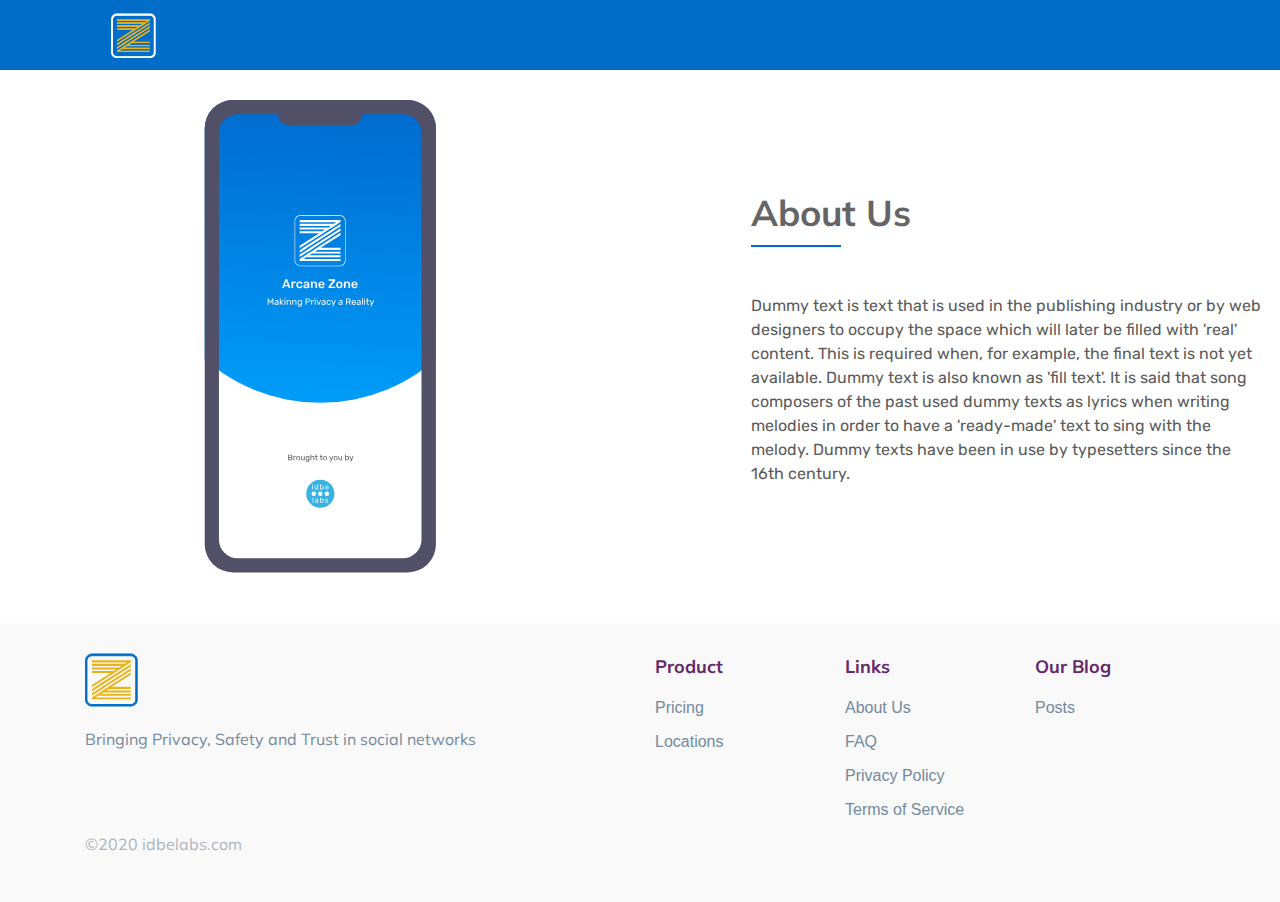
<file: xabout.html>
<!DOCTYPE html>
<html lang="en">

<head>
  <meta charset="utf-8">
  <meta content="width=device-width, initial-scale=1.0" name="viewport">

  <title>Arcane | About us </title>
  <meta content="" name="descriptison">
  <meta content="" name="keywords">

  <!-- Favicons -->
  <link href="assets/img/favicon.png" rel="icon">
  <link href="assets/img/apple-touch-icon.png" rel="apple-touch-icon">

  <!-- Google Fonts -->
  <link href="https://fonts.googleapis.com/css2?family=Rubik:wght@400;500;600&display=swap" rel="stylesheet">
  <link href="https://fonts.googleapis.com/css2?family=Mulish:wght@400;700&display=swap" rel="stylesheet">


  <!-- Vendor CSS Files -->
  <link href="stylesheets/bootstrap.css" rel="stylesheet">
  <link href="stylesheets/fullpage.css" rel="stylesheet">


  <!--  CSS File -->
  <link href="css/style.css" rel="stylesheet">


</head>

<body>



<!-- header -->
<section id="header">
<div class="container-fluid">
<nav class="navbar navbar-expand-md ">
<div class="p-space">

<a class="navbar-brand" href="#">
<img  src="images/logo.png"/>
</a>
</div>
</nav>
</div>
</section>


<!-- about -->
<section id="about">
<div class="container-fluid">
<div class="row">


<div class="col-lg-6 col-sm-6 space ">
<img src="images/Screen 1.svg">
</div>

<div class="col-lg-6 col-sm-6 space">
<div class="p-space">
<h2 class="section_head">About Us </h2>

<p class="section_des">Dummy text is text that is used in the publishing industry or by web designers to occupy the space which will later be filled with 'real' content. This is required when, for example, the final text is not yet available. Dummy text is also known as 'fill text'. It is said that song composers of the past used dummy texts as lyrics when writing melodies in order to have a 'ready-made' text to sing with the melody. Dummy texts have been in use by typesetters since the 16th century.

</p>
</div>
</div>
</section>






</div>
</div>



<!-- footer -->
<section id="footer">
<div class="container">

<div class="row">

<div class="col-lg-6 col-sm-5">
<img src="images/logo.svg"/>

<p class="items">Bringing Privacy, Safety and Trust in social networks</p>

</div>

<div class="col-lg-2 col-sm-2">
<p class="itemhead">Product</p>
<a class="items"  href="#" data-toggle="modal" data-target="#subscription">Pricing</a>
<a class="items" href="#" data-toggle="modal" data-target="#location">Locations</a>
</div>

<div class="col-lg-2 col-sm-2">
<p class="itemhead">Links</p>
<a class="items" href="about.html">About Us</a>
<a class="items" href="faq.html">FAQ</a>
<a class="items" href="policy.html">Privacy Policy</a>
<a class="items" href="terms.html">Terms of Service</a>

</div>

<div class="col-lg-2 col-sm-2">
<p class="itemhead">Our Blog</p>
<a class="items" href="blog.html">Posts</a>
</div>




<div class="col-lg-12">
<p class="copyright">©2020 idbelabs.com</p>
</div>


</div>
</div>
</section>


<!-- Subscription paln -->
<div class="modal fade" id="subscription">
<div class="modal-dialog">
<div class="modal-content">



<!-- Modal body -->
<div class="modal-body">

<button type="button" class="close float-right" data-dismiss="modal">&times;</button>

<h4 class="modal-title text-center">Subscription Plan</h4>
<p class="text-center">You can select the place which is best for you and explore it happily and cheerfully.</p>


<div class="row">

<div class="col-lg-3">
<div class="price_list">

<div class="plan1">
<h5>Basic Plan</h5>
<p class="price">L0</p>
</div>

<p> <span>&#10004;</span> Lorem ipsum dolor </p>
<p> <span>&#10004;</span> Lorem ipsum dolor </p>
<p> <span>&#10004;</span> Lorem ipsum dolor </p>
<p> <span>&#10004;</span> Lorem ipsum dolor </p>

<a href="#" class="btn colo-1"> Free</a>

</div>
</div>

<div class="col-lg-3">
<div class="price_list">

<div class="plan2">
<h5>Basic Plan</h5>
<p class="price">L0</p>
</div>

<p> <span>&#10004;</span> Lorem ipsum dolor </p>
<p> <span>&#10004;</span> Lorem ipsum dolor </p>
<p> <span>&#10004;</span> Lorem ipsum dolor </p>
<p> <span>&#10004;</span> Lorem ipsum dolor </p>

<a href="#" class="btn colo-2"> Free</a>

</div>
</div>

<div class="col-lg-3">
<div class="price_list">

<div class="plan3">
<h5>Basic Plan</h5>
<p class="price">L0</p>
</div>

<p> <span>&#10004;</span> Lorem ipsum dolor </p>
<p> <span>&#10004;</span> Lorem ipsum dolor </p>
<p> <span>&#10004;</span> Lorem ipsum dolor </p>
<p> <span>&#10004;</span> Lorem ipsum dolor </p>

<a href="#" class="btn colo-3"> Free</a>

</div>
</div>

<div class="col-lg-3">
<div class="price_list">

<div class="plan4">
<h5>Basic Plan</h5>
<p class="price">L0</p>
</div>

<p> <span>&#10004;</span> Lorem ipsum dolor </p>
<p> <span>&#10004;</span> Lorem ipsum dolor </p>
<p> <span>&#10004;</span> Lorem ipsum dolor </p>
<p> <span>&#10004;</span> Lorem ipsum dolor </p>

<a href="#" class="btn colo-4"> Free</a>

</div>
</div>






</div>




</div>



</div>
</div>
</div>


<!-- Location -->
<div class="modal fade" id="location">
<div class="modal-dialog">
<div class="modal-content">



<!-- Modal body -->
<div class="modal-body">

<button type="button" class="close float-right" data-dismiss="modal">&times;</button>

<h4 class="modal-title text-center">Locations</h4>
<p class="text-center">Arcane Zone is available to users in the following countries:</p>


<div class="row" id="country_list">

<div class="col-lg-2 col-sm-6 col-xs-6 col-6">
<p>Albania                    </p>
<p>Algeria                    </p>
<p>Angola                     </p>
<p>Antigua and Barbuda        </p>
<p>Argentina                  </p>
<p>Armenia                    </p>
<p>Aruba                      </p>
<p>Australia                  </p>
<p>Austria                    </p>
<p>Azerbaijan                 </p>
<p>Bahamas                    </p>
<p>Bahrain                    </p>
<p>Bangladesh                 </p>
<p>Belarus                    </p>
<p>Belgium                    </p>
<p>Belize                     </p>
<p>Benin                      </p>
<p>Bolivia                    </p>
<p>Bosnia and Herzegovina     </p>
<p>Botswana                   </p>
<p>Brazil                     </p>
<p>Bulgaria                   </p>
<p>Burkina                    </p>
<p>Cambodia                   </p>
<p>Cameroon                   </p>
</div>

<div class="col-lg-2 col-sm-6 col-xs-6 col-6">
<p>Canada              </p>
<p>Cape Verde          </p>
<p>Chile               </p>
<p>Colombia            </p>
<p>Costa Rica          </p>
<p>Cote d' Ivore       </p>
<p>Croatia             </p>
<p>Cyprus              </p>
<p>Czech Republic      </p>
<p>Denmark             </p>
<p>Dominican Republic  </p>
<p>Ecuador             </p>
<p>Egypt               </p>
<p>El Salvador         </p>
<p>Estonia             </p>
<p>Fiji                </p>
<p>Finland             </p>
<p>France              </p>
<p>Gabon               </p>
<p>Georgia             </p>
<p>Germany             </p>
<p>Ghana               </p>
<p>Greece              </p>
<p>Guatemala           </p>
<p>Guinea-Bissau       </p>
<p>Haiti               </p>
  
</div>

<div class="col-lg-2 col-sm-6 col-xs-6 col-6">
<p>Honduras      </p>
<p>Hong Kong     </p>
<p>Hungary       </p>
<p>Iceland       </p>
<p>India         </p>
<p>Indonesia     </p>
<p>Iraq          </p>
<p>Ireland       </p>
<p>Israel        </p>
<p>Italy         </p>
<p>Jamaica       </p>
<p>Japan         </p>
<p>Jordan        </p>
<p>Kazakhstan    </p>
<p>Kenya         </p>
<p>Kuwait        </p>
<p>Kyrgyzstan    </p>
<p>Laos          </p>
<p>Latvia        </p>
<p>Lebanon       </p>
<p>Liechtenstein </p>
<p>Lithuania     </p>
<p>Luxembourg    </p>
<p>Macau         </p>
<p>Macedonia     </p>
<p>Malaysia      </p>
</div>


<div class="col-lg-2 col-sm-6 col-xs-6 col-6">
<p>Mali                      </p>
<p>Malta                     </p>
<p>Mauritius                 </p>
<p>Mexico                    </p>
<p>Moldova                   </p>
<p>Morocco                   </p>
<p>Mozambique                </p>
<p>Myanmar                   </p>
<p>Namibia                   </p>
<p>Nepal                     </p>
<p>Netherlands               </p>
<p>Netherlands Antilles      </p>
<p>New Zealand               </p>
<p>Nicaragua                 </p>
<p>Niger                     </p>
<p>Nigeria                   </p>
<p>Norway                    </p>
<p>Oman                      </p>
<p>Pakistan                  </p>
<p>Panama                    </p>
<p>Papua New Guinea          </p>
<p>Paraguay                  </p>
<p>Peru                      </p>
<p>Philippines               </p>
<p>Poland                    </p>
<p>Portugal                  </p>
</div>

<div class="col-lg-2 col-sm-6 col-xs-6 col-6">
  <p>Qatar                    </p>
  <p>Romania                  </p>
  <p>Russia                   </p>
  <p>Rwanda                   </p>
  <p>Saudi Arabia             </p>
  <p>Senegal                  </p>
  <p>Serbia                   </p>
  <p>Singapore                </p>
  <p>Slovakia                 </p>
  <p>Slovenia                 </p>
  <p>South Africa             </p>
  <p>South Korea              </p>
  <p>Spain                    </p>
  <p>Sri Lanka                </p>
  <p>Sweden                   </p>
  <p>Switzerland              </p>
  <p>Taiwan                   </p>
  <p>Tajikistan               </p>
  <p>Tanzania                 </p>
  <p>Thailand                 </p>
  <p>Togo                     </p>
  <p>Trinidad and Tobago      </p>
  <p>Tunisia                  </p>
  <p>Turkey                   </p>
  <p>Turkmenistan             </p>
  <p>Uganda                   </p>
</div>

<div class="col-lg-2 col-sm-6 col-xs-6 col-6">
<p>Ukraine              </p>
<p>United Arab Emirates </p>
<p>United Kingdom       </p>
<p>United States (including Puerto Rico, American Samoa, Guam, Marshall Islands, Northern Mariana Islands, Palau and US Virgin Islands)</p>
<p>Uruguay              </p>
<p>Uzbekistan           </p>
<p>Venezuela            </p>
<p>Vietnam              </p>
<p>Yemen                </p>
<p>Zambia               </p>
<p>Zimbabwe             </p>
</div>



</div>




</div>



</div>
</div>
</div>



<!-- Vendor JS Files -->
<script src="js/vendor/jquery.min.js"></script>
<script src="js/vendor/bootstrap.js"></script>
<script src="js/vendor/popper.min.js"></script>
<script src="js/vendor/scrolloverflow.min.js"></script>
<script src="js/vendor/fullpage.js"></script>




<!-- Template Main JS File -->
<script src="js/main.js"></script>
<script data-cfasync="false" src="js/form-submission-handler.js"></script>

</body>

</html>
</file>
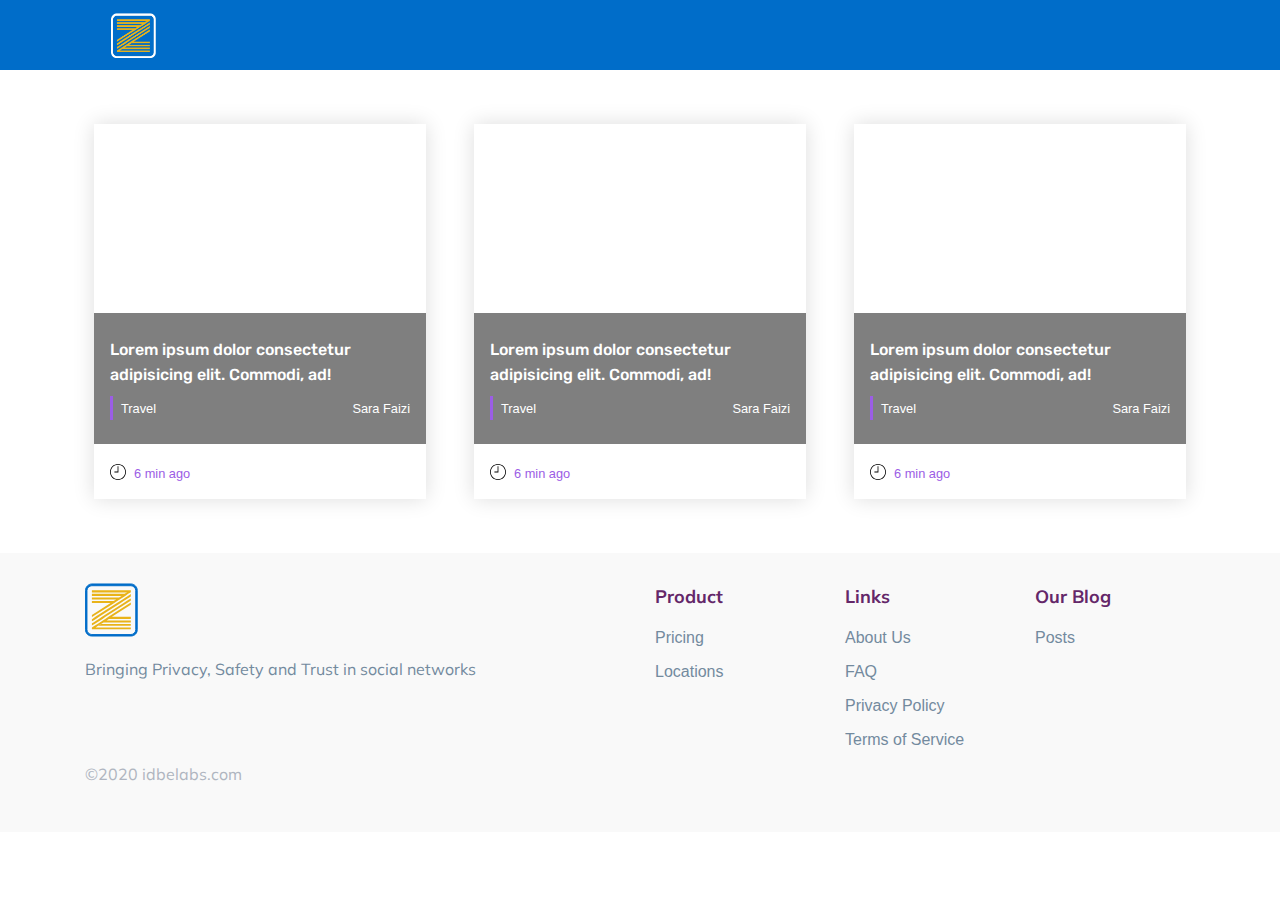
<file: xblog.html>
<!DOCTYPE html>
<html lang="en">

<head>
  <meta charset="utf-8">
  <meta content="width=device-width, initial-scale=1.0" name="viewport">

  <title>Arcane | Terms </title>
  <meta content="" name="descriptison">
  <meta content="" name="keywords">

  <!-- Favicons -->
  <link href="assets/img/favicon.png" rel="icon">
  <link href="assets/img/apple-touch-icon.png" rel="apple-touch-icon">

  <!-- Google Fonts -->
  <link href="https://fonts.googleapis.com/css2?family=Rubik:wght@400;500;600&display=swap" rel="stylesheet">
  <link href="https://fonts.googleapis.com/css2?family=Mulish:wght@400;700&display=swap" rel="stylesheet">


  <!-- Vendor CSS Files -->
  <link href="stylesheets/bootstrap.css" rel="stylesheet">
  <link href="stylesheets/fullpage.css" rel="stylesheet">


  <!--  CSS File -->
  <link href="css/style.css" rel="stylesheet">


</head>

<body>



<!-- header -->
<section id="header">
<div class="container-fluid">
<nav class="navbar navbar-expand-md ">
<div class="p-space">

<a class="navbar-brand" href="#">
<img  src="images/logo.png"/>
</a>
</div>
</nav>
</div>
</section>


<!-- about -->
<section id="about">

<div class="container">
<div class="row">

<div class="col-md-4 p-4">
<div style="box-shadow: 0 0  20px #ddd;">
<div class="position-relative" style="height: 320px; background-image: url(https://images.pexels.com/photos/2040627/pexels-photo-2040627.jpeg?auto=compress&cs=tinysrgb&dpr=1&w=500); background-position: center; background-size: cover;">
<div class="position-absolute px-3 py-4" style="background: rgba(0, 0, 0, .5); right: 0; bottom: 0; left: 0;">
<h3 class="h6"><a href="blog_read.html" class="text-white" style="line-height: 1.6;">Lorem ipsum dolor consectetur adipisicing elit. Commodi, ad!</a></h3>
<div class="mt-2 d-flex justify-content-between">
<a href="#" class="pl-2 text-white" style="border-left: 3px solid #9B5DE5;"><small>Travel</small></a>
<a href="#" class="text-white"><small>Sara Faizi</small></a>
</div>
</div>
</div>
<div class="p-3">
<div class="d-flex align-items-center mr-4">
<svg height="16px" class="mr-2" version="1.1" id="Capa_1" xmlns="http://www.w3.org/2000/svg" xmlns:xlink="http://www.w3.org/1999/xlink" x="0px" y="0px"
viewBox="0 0 300.988 300.988" style="enable-background:new 0 0 300.988 300.988;" xml:space="preserve">
<g>
<g>
<path d="M150.494,0.001C67.511,0.001,0,67.512,0,150.495s67.511,150.493,150.494,150.493s150.494-67.511,150.494-150.493
S233.476,0.001,150.494,0.001z M150.494,285.987C75.782,285.987,15,225.206,15,150.495S75.782,15.001,150.494,15.001
s135.494,60.782,135.494,135.493S225.205,285.987,150.494,285.987z"/>
<polygon points="142.994,142.995 83.148,142.995 83.148,157.995 157.994,157.995 157.994,43.883 142.994,43.883 		"/>
</g>
</svg>
<small class="mt-1" style="color: #9B5DE5;">6 min ago</small>
</div>
</div>
</div>
</div>

<div class="col-md-4 p-4">
<div style="box-shadow: 0 0  20px #ddd;">
<div class="position-relative" style="height: 320px; background-image: url(https://images.pexels.com/photos/1122868/pexels-photo-1122868.jpeg?auto=compress&cs=tinysrgb&dpr=1&w=500); background-position: center; background-size: cover;">
<div class="position-absolute px-3 py-4" style="background: rgba(0, 0, 0, .5); right: 0; bottom: 0; left: 0;">
<h3 class="h6"><a href="blog_read.html" class="text-white" style="line-height: 1.6;">Lorem ipsum dolor consectetur adipisicing elit. Commodi, ad!</a></h3>
<div class="mt-2 d-flex justify-content-between">
<a href="#" class="pl-2 text-white" style="border-left: 3px solid #9B5DE5;"><small>Travel</small></a>
<a href="#" class="text-white"><small>Sara Faizi</small></a>
</div>
</div>
</div>
<div class="p-3">
<div class="d-flex align-items-center mr-4">
<svg height="16px" class="mr-2" version="1.1" id="Capa_1" xmlns="http://www.w3.org/2000/svg" xmlns:xlink="http://www.w3.org/1999/xlink" x="0px" y="0px"
viewBox="0 0 300.988 300.988" style="enable-background:new 0 0 300.988 300.988;" xml:space="preserve">
<g>
<g>
<path d="M150.494,0.001C67.511,0.001,0,67.512,0,150.495s67.511,150.493,150.494,150.493s150.494-67.511,150.494-150.493
S233.476,0.001,150.494,0.001z M150.494,285.987C75.782,285.987,15,225.206,15,150.495S75.782,15.001,150.494,15.001
s135.494,60.782,135.494,135.493S225.205,285.987,150.494,285.987z"/>
<polygon points="142.994,142.995 83.148,142.995 83.148,157.995 157.994,157.995 157.994,43.883 142.994,43.883 		"/>
</g>
</svg>
<small class="mt-1" style="color: #9B5DE5;">6 min ago</small>
</div>
</div>
</div>
</div>

<div class="col-md-4 p-4">
<div style="box-shadow: 0 0  20px #ddd;">
<div class="position-relative" style="height: 320px; background-image: url(https://images.pexels.com/photos/2577274/pexels-photo-2577274.jpeg?auto=compress&cs=tinysrgb&dpr=1&w=500); background-position: center; background-size: cover;">
<div class="position-absolute px-3 py-4" style="background: rgba(0, 0, 0, .5); right: 0; bottom: 0; left: 0;">
<h3 class="h6"><a href="blog_read.html" class="text-white" style="line-height: 1.6;">Lorem ipsum dolor consectetur adipisicing elit. Commodi, ad!</a></h3>
<div class="mt-2 d-flex justify-content-between">
<a href="#" class="pl-2 text-white" style="border-left: 3px solid #9B5DE5;"><small>Travel</small></a>
<a href="#" class="text-white"><small>Sara Faizi</small></a>
</div>
</div>
</div>
<div class="p-3">
<div class="d-flex align-items-center mr-4">
<svg height="16px" class="mr-2" version="1.1" id="Capa_1" xmlns="http://www.w3.org/2000/svg" xmlns:xlink="http://www.w3.org/1999/xlink" x="0px" y="0px"
viewBox="0 0 300.988 300.988" style="enable-background:new 0 0 300.988 300.988;" xml:space="preserve">
<g>
<g>
<path d="M150.494,0.001C67.511,0.001,0,67.512,0,150.495s67.511,150.493,150.494,150.493s150.494-67.511,150.494-150.493
S233.476,0.001,150.494,0.001z M150.494,285.987C75.782,285.987,15,225.206,15,150.495S75.782,15.001,150.494,15.001
s135.494,60.782,135.494,135.493S225.205,285.987,150.494,285.987z"/>
<polygon points="142.994,142.995 83.148,142.995 83.148,157.995 157.994,157.995 157.994,43.883 142.994,43.883 		"/>
</g>
</svg>
<small class="mt-1" style="color: #9B5DE5;">6 min ago</small>
</div>
</div>
</div>
</div>

</div>
</div>





</section>









<!-- footer -->
<section id="footer">
<div class="container">

<div class="row">

<div class="col-lg-6 col-sm-5">
<img src="images/logo.svg"/>

<p class="items">Bringing Privacy, Safety and Trust in social networks</p>

</div>

<div class="col-lg-2 col-sm-2">
<p class="itemhead">Product</p>
<a class="items"  href="#" data-toggle="modal" data-target="#subscription">Pricing</a>
<a class="items" href="#" data-toggle="modal" data-target="#location">Locations</a>
</div>

<div class="col-lg-2 col-sm-2">
<p class="itemhead">Links</p>
<a class="items" href="about.html">About Us</a>
<a class="items" href="faq.html">FAQ</a>
<a class="items" href="policy.html">Privacy Policy</a>
<a class="items" href="terms.html">Terms of Service</a>

</div>

<div class="col-lg-2 col-sm-2">
<p class="itemhead">Our Blog</p>
<a class="items" href="blog.html">Posts</a>
</div>




<div class="col-lg-12">
<p class="copyright">©2020 idbelabs.com</p>
</div>


</div>
</div>
</section>


<!-- Subscription paln -->
<div class="modal fade" id="subscription">
<div class="modal-dialog">
<div class="modal-content">



<!-- Modal body -->
<div class="modal-body">

<button type="button" class="close float-right" data-dismiss="modal">&times;</button>

<h4 class="modal-title text-center">Subscription Plan</h4>
<p class="text-center">You can select the place which is best for you and explore it happily and cheerfully.</p>


<div class="row">

<div class="col-lg-3">
<div class="price_list">

<div class="plan1">
<h5>Basic Plan</h5>
<p class="price">L0</p>
</div>

<p> <span>&#10004;</span> Lorem ipsum dolor </p>
<p> <span>&#10004;</span> Lorem ipsum dolor </p>
<p> <span>&#10004;</span> Lorem ipsum dolor </p>
<p> <span>&#10004;</span> Lorem ipsum dolor </p>

<a href="#" class="btn colo-1"> Free</a>

</div>
</div>

<div class="col-lg-3">
<div class="price_list">

<div class="plan2">
<h5>Basic Plan</h5>
<p class="price">L0</p>
</div>

<p> <span>&#10004;</span> Lorem ipsum dolor </p>
<p> <span>&#10004;</span> Lorem ipsum dolor </p>
<p> <span>&#10004;</span> Lorem ipsum dolor </p>
<p> <span>&#10004;</span> Lorem ipsum dolor </p>

<a href="#" class="btn colo-2"> Free</a>

</div>
</div>

<div class="col-lg-3">
<div class="price_list">

<div class="plan3">
<h5>Basic Plan</h5>
<p class="price">L0</p>
</div>

<p> <span>&#10004;</span> Lorem ipsum dolor </p>
<p> <span>&#10004;</span> Lorem ipsum dolor </p>
<p> <span>&#10004;</span> Lorem ipsum dolor </p>
<p> <span>&#10004;</span> Lorem ipsum dolor </p>

<a href="#" class="btn colo-3"> Free</a>

</div>
</div>

<div class="col-lg-3">
<div class="price_list">

<div class="plan4">
<h5>Basic Plan</h5>
<p class="price">L0</p>
</div>

<p> <span>&#10004;</span> Lorem ipsum dolor </p>
<p> <span>&#10004;</span> Lorem ipsum dolor </p>
<p> <span>&#10004;</span> Lorem ipsum dolor </p>
<p> <span>&#10004;</span> Lorem ipsum dolor </p>

<a href="#" class="btn colo-4"> Free</a>

</div>
</div>






</div>




</div>



</div>
</div>
</div>


<!-- Location -->
<div class="modal fade" id="location">
<div class="modal-dialog">
<div class="modal-content">



<!-- Modal body -->
<div class="modal-body">

<button type="button" class="close float-right" data-dismiss="modal">&times;</button>

<h4 class="modal-title text-center">Locations</h4>
<p class="text-center">Arcane Zone is available to users in the following countries:</p>


<div class="row" id="country_list">

<div class="col-lg-2 col-sm-6 col-xs-6 col-6">
<p>Albania                    </p>
<p>Algeria                    </p>
<p>Angola                     </p>
<p>Antigua and Barbuda        </p>
<p>Argentina                  </p>
<p>Armenia                    </p>
<p>Aruba                      </p>
<p>Australia                  </p>
<p>Austria                    </p>
<p>Azerbaijan                 </p>
<p>Bahamas                    </p>
<p>Bahrain                    </p>
<p>Bangladesh                 </p>
<p>Belarus                    </p>
<p>Belgium                    </p>
<p>Belize                     </p>
<p>Benin                      </p>
<p>Bolivia                    </p>
<p>Bosnia and Herzegovina     </p>
<p>Botswana                   </p>
<p>Brazil                     </p>
<p>Bulgaria                   </p>
<p>Burkina                    </p>
<p>Cambodia                   </p>
<p>Cameroon                   </p>
</div>

<div class="col-lg-2 col-sm-6 col-xs-6 col-6">
<p>Canada              </p>
<p>Cape Verde          </p>
<p>Chile               </p>
<p>Colombia            </p>
<p>Costa Rica          </p>
<p>Cote d' Ivore       </p>
<p>Croatia             </p>
<p>Cyprus              </p>
<p>Czech Republic      </p>
<p>Denmark             </p>
<p>Dominican Republic  </p>
<p>Ecuador             </p>
<p>Egypt               </p>
<p>El Salvador         </p>
<p>Estonia             </p>
<p>Fiji                </p>
<p>Finland             </p>
<p>France              </p>
<p>Gabon               </p>
<p>Georgia             </p>
<p>Germany             </p>
<p>Ghana               </p>
<p>Greece              </p>
<p>Guatemala           </p>
<p>Guinea-Bissau       </p>
<p>Haiti               </p>
  
</div>

<div class="col-lg-2 col-sm-6 col-xs-6 col-6">
<p>Honduras      </p>
<p>Hong Kong     </p>
<p>Hungary       </p>
<p>Iceland       </p>
<p>India         </p>
<p>Indonesia     </p>
<p>Iraq          </p>
<p>Ireland       </p>
<p>Israel        </p>
<p>Italy         </p>
<p>Jamaica       </p>
<p>Japan         </p>
<p>Jordan        </p>
<p>Kazakhstan    </p>
<p>Kenya         </p>
<p>Kuwait        </p>
<p>Kyrgyzstan    </p>
<p>Laos          </p>
<p>Latvia        </p>
<p>Lebanon       </p>
<p>Liechtenstein </p>
<p>Lithuania     </p>
<p>Luxembourg    </p>
<p>Macau         </p>
<p>Macedonia     </p>
<p>Malaysia      </p>
</div>


<div class="col-lg-2 col-sm-6 col-xs-6 col-6">
<p>Mali                      </p>
<p>Malta                     </p>
<p>Mauritius                 </p>
<p>Mexico                    </p>
<p>Moldova                   </p>
<p>Morocco                   </p>
<p>Mozambique                </p>
<p>Myanmar                   </p>
<p>Namibia                   </p>
<p>Nepal                     </p>
<p>Netherlands               </p>
<p>Netherlands Antilles      </p>
<p>New Zealand               </p>
<p>Nicaragua                 </p>
<p>Niger                     </p>
<p>Nigeria                   </p>
<p>Norway                    </p>
<p>Oman                      </p>
<p>Pakistan                  </p>
<p>Panama                    </p>
<p>Papua New Guinea          </p>
<p>Paraguay                  </p>
<p>Peru                      </p>
<p>Philippines               </p>
<p>Poland                    </p>
<p>Portugal                  </p>
</div>

<div class="col-lg-2 col-sm-6 col-xs-6 col-6">
  <p>Qatar                    </p>
  <p>Romania                  </p>
  <p>Russia                   </p>
  <p>Rwanda                   </p>
  <p>Saudi Arabia             </p>
  <p>Senegal                  </p>
  <p>Serbia                   </p>
  <p>Singapore                </p>
  <p>Slovakia                 </p>
  <p>Slovenia                 </p>
  <p>South Africa             </p>
  <p>South Korea              </p>
  <p>Spain                    </p>
  <p>Sri Lanka                </p>
  <p>Sweden                   </p>
  <p>Switzerland              </p>
  <p>Taiwan                   </p>
  <p>Tajikistan               </p>
  <p>Tanzania                 </p>
  <p>Thailand                 </p>
  <p>Togo                     </p>
  <p>Trinidad and Tobago      </p>
  <p>Tunisia                  </p>
  <p>Turkey                   </p>
  <p>Turkmenistan             </p>
  <p>Uganda                   </p>
</div>

<div class="col-lg-2 col-sm-6 col-xs-6 col-6">
<p>Ukraine              </p>
<p>United Arab Emirates </p>
<p>United Kingdom       </p>
<p>United States (including Puerto Rico, American Samoa, Guam, Marshall Islands, Northern Mariana Islands, Palau and US Virgin Islands)</p>
<p>Uruguay              </p>
<p>Uzbekistan           </p>
<p>Venezuela            </p>
<p>Vietnam              </p>
<p>Yemen                </p>
<p>Zambia               </p>
<p>Zimbabwe             </p>
</div>



</div>




</div>



</div>
</div>
</div>



<!-- Vendor JS Files -->
<script src="js/vendor/jquery.min.js"></script>
<script src="js/vendor/bootstrap.js"></script>
<script src="js/vendor/popper.min.js"></script>
<script src="js/vendor/scrolloverflow.min.js"></script>
<script src="js/vendor/fullpage.js"></script>




<!-- Template Main JS File -->
<script src="js/main.js"></script>
<script data-cfasync="false" src="js/form-submission-handler.js"></script>

</body>

</html>
</file>
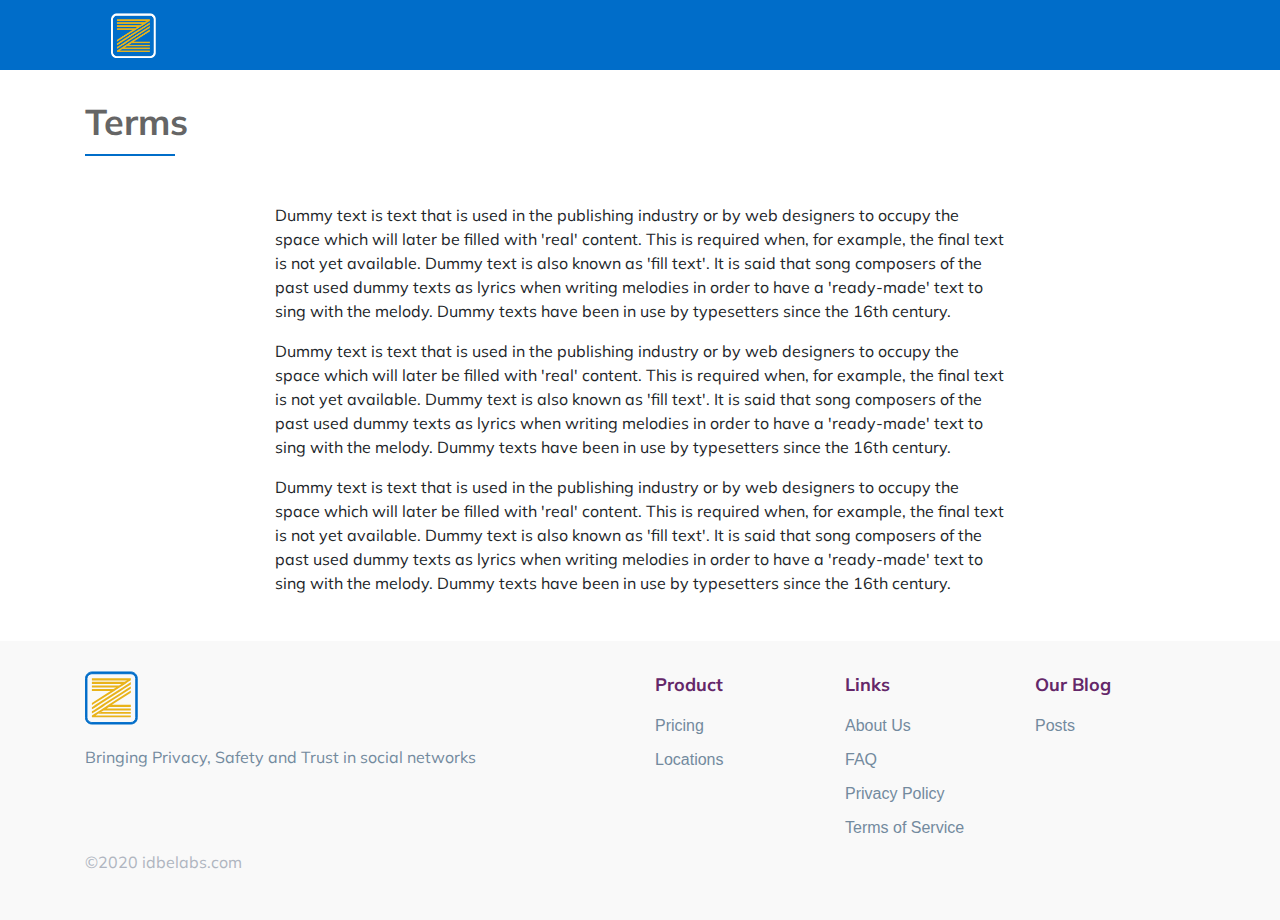
<file: xterms.html>
<!DOCTYPE html>
<html lang="en">

<head>
  <meta charset="utf-8">
  <meta content="width=device-width, initial-scale=1.0" name="viewport">

  <title>Arcane | Terms </title>
  <meta content="" name="descriptison">
  <meta content="" name="keywords">

  <!-- Favicons -->
  <link href="assets/img/favicon.png" rel="icon">
  <link href="assets/img/apple-touch-icon.png" rel="apple-touch-icon">

  <!-- Google Fonts -->
  <link href="https://fonts.googleapis.com/css2?family=Rubik:wght@400;500;600&display=swap" rel="stylesheet">
  <link href="https://fonts.googleapis.com/css2?family=Mulish:wght@400;700&display=swap" rel="stylesheet">


  <!-- Vendor CSS Files -->
  <link href="stylesheets/bootstrap.css" rel="stylesheet">
  <link href="stylesheets/fullpage.css" rel="stylesheet">


  <!--  CSS File -->
  <link href="css/style.css" rel="stylesheet">


</head>

<body>



<!-- header -->
<section id="header">
<div class="container-fluid">
<nav class="navbar navbar-expand-md ">
<div class="p-space">

<a class="navbar-brand" href="#">
<img  src="images/logo.png"/>
</a>
</div>
</nav>
</div>
</section>


<!-- about -->
<section id="about">
<div class="container">
<div class="row">


<div class="col-lg-12">
<h2 class="section_head">Terms </h2>
</div>


<div class="col-lg-8 offset-lg-2">

<p>Dummy text is text that is used in the publishing industry or by web designers to occupy the space which will later be filled with 'real' content. This is required when, for example, the final text is not yet available. Dummy text is also known as 'fill text'. It is said that song composers of the past used dummy texts as lyrics when writing melodies in order to have a 'ready-made' text to sing with the melody. Dummy texts have been in use by typesetters since the 16th century.</p>

<p>Dummy text is text that is used in the publishing industry or by web designers to occupy the space which will later be filled with 'real' content. This is required when, for example, the final text is not yet available. Dummy text is also known as 'fill text'. It is said that song composers of the past used dummy texts as lyrics when writing melodies in order to have a 'ready-made' text to sing with the melody. Dummy texts have been in use by typesetters since the 16th century.</p>

<p>Dummy text is text that is used in the publishing industry or by web designers to occupy the space which will later be filled with 'real' content. This is required when, for example, the final text is not yet available. Dummy text is also known as 'fill text'. It is said that song composers of the past used dummy texts as lyrics when writing melodies in order to have a 'ready-made' text to sing with the melody. Dummy texts have been in use by typesetters since the 16th century.</p>


</div>


</div>
</div>






</section>









<!-- footer -->
<section id="footer">
<div class="container">

<div class="row">

<div class="col-lg-6 col-sm-5">
<img src="images/logo.svg"/>

<p class="items">Bringing Privacy, Safety and Trust in social networks</p>

</div>

<div class="col-lg-2 col-sm-2">
<p class="itemhead">Product</p>
<a class="items"  href="#" data-toggle="modal" data-target="#subscription">Pricing</a>
<a class="items" href="#" data-toggle="modal" data-target="#location">Locations</a>
</div>

<div class="col-lg-2 col-sm-2">
<p class="itemhead">Links</p>
<a class="items" href="about.html">About Us</a>
<a class="items" href="faq.html">FAQ</a>
<a class="items" href="policy.html">Privacy Policy</a>
<a class="items" href="terms.html">Terms of Service</a>

</div>

<div class="col-lg-2 col-sm-2">
<p class="itemhead">Our Blog</p>
<a class="items" href="blog.html">Posts</a>
</div>




<div class="col-lg-12">
<p class="copyright">©2020 idbelabs.com</p>
</div>


</div>
</div>
</section>


<!-- Subscription paln -->
<div class="modal fade" id="subscription">
<div class="modal-dialog">
<div class="modal-content">



<!-- Modal body -->
<div class="modal-body">

<button type="button" class="close float-right" data-dismiss="modal">&times;</button>

<h4 class="modal-title text-center">Subscription Plan</h4>
<p class="text-center">You can select the place which is best for you and explore it happily and cheerfully.</p>


<div class="row">

<div class="col-lg-3">
<div class="price_list">

<div class="plan1">
<h5>Basic Plan</h5>
<p class="price">L0</p>
</div>

<p> <span>&#10004;</span> Lorem ipsum dolor </p>
<p> <span>&#10004;</span> Lorem ipsum dolor </p>
<p> <span>&#10004;</span> Lorem ipsum dolor </p>
<p> <span>&#10004;</span> Lorem ipsum dolor </p>

<a href="#" class="btn colo-1"> Free</a>

</div>
</div>

<div class="col-lg-3">
<div class="price_list">

<div class="plan2">
<h5>Basic Plan</h5>
<p class="price">L0</p>
</div>

<p> <span>&#10004;</span> Lorem ipsum dolor </p>
<p> <span>&#10004;</span> Lorem ipsum dolor </p>
<p> <span>&#10004;</span> Lorem ipsum dolor </p>
<p> <span>&#10004;</span> Lorem ipsum dolor </p>

<a href="#" class="btn colo-2"> Free</a>

</div>
</div>

<div class="col-lg-3">
<div class="price_list">

<div class="plan3">
<h5>Basic Plan</h5>
<p class="price">L0</p>
</div>

<p> <span>&#10004;</span> Lorem ipsum dolor </p>
<p> <span>&#10004;</span> Lorem ipsum dolor </p>
<p> <span>&#10004;</span> Lorem ipsum dolor </p>
<p> <span>&#10004;</span> Lorem ipsum dolor </p>

<a href="#" class="btn colo-3"> Free</a>

</div>
</div>

<div class="col-lg-3">
<div class="price_list">

<div class="plan4">
<h5>Basic Plan</h5>
<p class="price">L0</p>
</div>

<p> <span>&#10004;</span> Lorem ipsum dolor </p>
<p> <span>&#10004;</span> Lorem ipsum dolor </p>
<p> <span>&#10004;</span> Lorem ipsum dolor </p>
<p> <span>&#10004;</span> Lorem ipsum dolor </p>

<a href="#" class="btn colo-4"> Free</a>

</div>
</div>






</div>




</div>



</div>
</div>
</div>


<!-- Location -->
<div class="modal fade" id="location">
<div class="modal-dialog">
<div class="modal-content">



<!-- Modal body -->
<div class="modal-body">

<button type="button" class="close float-right" data-dismiss="modal">&times;</button>

<h4 class="modal-title text-center">Locations</h4>
<p class="text-center">Arcane Zone is available to users in the following countries:</p>


<div class="row" id="country_list">

<div class="col-lg-2 col-sm-6 col-xs-6 col-6">
<p>Albania                    </p>
<p>Algeria                    </p>
<p>Angola                     </p>
<p>Antigua and Barbuda        </p>
<p>Argentina                  </p>
<p>Armenia                    </p>
<p>Aruba                      </p>
<p>Australia                  </p>
<p>Austria                    </p>
<p>Azerbaijan                 </p>
<p>Bahamas                    </p>
<p>Bahrain                    </p>
<p>Bangladesh                 </p>
<p>Belarus                    </p>
<p>Belgium                    </p>
<p>Belize                     </p>
<p>Benin                      </p>
<p>Bolivia                    </p>
<p>Bosnia and Herzegovina     </p>
<p>Botswana                   </p>
<p>Brazil                     </p>
<p>Bulgaria                   </p>
<p>Burkina                    </p>
<p>Cambodia                   </p>
<p>Cameroon                   </p>
</div>

<div class="col-lg-2 col-sm-6 col-xs-6 col-6">
<p>Canada              </p>
<p>Cape Verde          </p>
<p>Chile               </p>
<p>Colombia            </p>
<p>Costa Rica          </p>
<p>Cote d' Ivore       </p>
<p>Croatia             </p>
<p>Cyprus              </p>
<p>Czech Republic      </p>
<p>Denmark             </p>
<p>Dominican Republic  </p>
<p>Ecuador             </p>
<p>Egypt               </p>
<p>El Salvador         </p>
<p>Estonia             </p>
<p>Fiji                </p>
<p>Finland             </p>
<p>France              </p>
<p>Gabon               </p>
<p>Georgia             </p>
<p>Germany             </p>
<p>Ghana               </p>
<p>Greece              </p>
<p>Guatemala           </p>
<p>Guinea-Bissau       </p>
<p>Haiti               </p>
  
</div>

<div class="col-lg-2 col-sm-6 col-xs-6 col-6">
<p>Honduras      </p>
<p>Hong Kong     </p>
<p>Hungary       </p>
<p>Iceland       </p>
<p>India         </p>
<p>Indonesia     </p>
<p>Iraq          </p>
<p>Ireland       </p>
<p>Israel        </p>
<p>Italy         </p>
<p>Jamaica       </p>
<p>Japan         </p>
<p>Jordan        </p>
<p>Kazakhstan    </p>
<p>Kenya         </p>
<p>Kuwait        </p>
<p>Kyrgyzstan    </p>
<p>Laos          </p>
<p>Latvia        </p>
<p>Lebanon       </p>
<p>Liechtenstein </p>
<p>Lithuania     </p>
<p>Luxembourg    </p>
<p>Macau         </p>
<p>Macedonia     </p>
<p>Malaysia      </p>
</div>


<div class="col-lg-2 col-sm-6 col-xs-6 col-6">
<p>Mali                      </p>
<p>Malta                     </p>
<p>Mauritius                 </p>
<p>Mexico                    </p>
<p>Moldova                   </p>
<p>Morocco                   </p>
<p>Mozambique                </p>
<p>Myanmar                   </p>
<p>Namibia                   </p>
<p>Nepal                     </p>
<p>Netherlands               </p>
<p>Netherlands Antilles      </p>
<p>New Zealand               </p>
<p>Nicaragua                 </p>
<p>Niger                     </p>
<p>Nigeria                   </p>
<p>Norway                    </p>
<p>Oman                      </p>
<p>Pakistan                  </p>
<p>Panama                    </p>
<p>Papua New Guinea          </p>
<p>Paraguay                  </p>
<p>Peru                      </p>
<p>Philippines               </p>
<p>Poland                    </p>
<p>Portugal                  </p>
</div>

<div class="col-lg-2 col-sm-6 col-xs-6 col-6">
  <p>Qatar                    </p>
  <p>Romania                  </p>
  <p>Russia                   </p>
  <p>Rwanda                   </p>
  <p>Saudi Arabia             </p>
  <p>Senegal                  </p>
  <p>Serbia                   </p>
  <p>Singapore                </p>
  <p>Slovakia                 </p>
  <p>Slovenia                 </p>
  <p>South Africa             </p>
  <p>South Korea              </p>
  <p>Spain                    </p>
  <p>Sri Lanka                </p>
  <p>Sweden                   </p>
  <p>Switzerland              </p>
  <p>Taiwan                   </p>
  <p>Tajikistan               </p>
  <p>Tanzania                 </p>
  <p>Thailand                 </p>
  <p>Togo                     </p>
  <p>Trinidad and Tobago      </p>
  <p>Tunisia                  </p>
  <p>Turkey                   </p>
  <p>Turkmenistan             </p>
  <p>Uganda                   </p>
</div>

<div class="col-lg-2 col-sm-6 col-xs-6 col-6">
<p>Ukraine              </p>
<p>United Arab Emirates </p>
<p>United Kingdom       </p>
<p>United States (including Puerto Rico, American Samoa, Guam, Marshall Islands, Northern Mariana Islands, Palau and US Virgin Islands)</p>
<p>Uruguay              </p>
<p>Uzbekistan           </p>
<p>Venezuela            </p>
<p>Vietnam              </p>
<p>Yemen                </p>
<p>Zambia               </p>
<p>Zimbabwe             </p>
</div>



</div>




</div>



</div>
</div>
</div>



<!-- Vendor JS Files -->
<script src="js/vendor/jquery.min.js"></script>
<script src="js/vendor/bootstrap.js"></script>
<script src="js/vendor/popper.min.js"></script>
<script src="js/vendor/scrolloverflow.min.js"></script>
<script src="js/vendor/fullpage.js"></script>




<!-- Template Main JS File -->
<script src="js/main.js"></script>
<script data-cfasync="false" src="js/form-submission-handler.js"></script>

</body>

</html>
</file>
<file: stylesheets/fullpage.css>
/*!
 * fullPage 3.0.9
 * https://github.com/alvarotrigo/fullPage.js
 *
 * @license GPLv3 for open source use only
 * or Fullpage Commercial License for commercial use
 * http://alvarotrigo.com/fullPage/pricing/
 *
 * Copyright (C) 2018 http://alvarotrigo.com/fullPage - A project by Alvaro Trigo
 */
html.fp-enabled,
.fp-enabled body {
    margin: 0;
    padding: 0;
    overflow:hidden;

    /*Avoid flicker on slides transitions for mobile phones #336 */
    -webkit-tap-highlight-color: rgba(0,0,0,0);
}
.fp-section {
    position: relative;
    -webkit-box-sizing: border-box; /* Safari<=5 Android<=3 */
    -moz-box-sizing: border-box; /* <=28 */
    box-sizing: border-box;
}
.fp-slide {
    float: left;
}
.fp-slide, .fp-slidesContainer {
    height: 100%;
    display: block;
}
.fp-slides {
    z-index:1;
    height: 100%;
    overflow: hidden;
    position: relative;
    -webkit-transition: all 0.3s ease-out; /* Safari<=6 Android<=4.3 */
    transition: all 0.3s ease-out;
}
.fp-section.fp-table, .fp-slide.fp-table {
    display: table;
    table-layout:fixed;
    width: 100%;
}
.fp-tableCell {
    display: table-cell;
    vertical-align: middle;
    width: 100%;
    height: 100%;
}
.fp-slidesContainer {
    float: left;
    position: relative;
}
.fp-controlArrow {
    -webkit-user-select: none; /* webkit (safari, chrome) browsers */
    -moz-user-select: none; /* mozilla browsers */
    -khtml-user-select: none; /* webkit (konqueror) browsers */
    -ms-user-select: none; /* IE10+ */
    position: absolute;
    z-index: 4;
    top: 50%;
    cursor: pointer;
    width: 0;
    height: 0;
    border-style: solid;
    margin-top: -38px;
    -webkit-transform: translate3d(0,0,0);
    -ms-transform: translate3d(0,0,0);
    transform: translate3d(0,0,0);
}
.fp-controlArrow.fp-prev {
    left: 15px;
    width: 0;
    border-width: 38.5px 34px 38.5px 0;
    border-color: transparent #fff transparent transparent;
}
.fp-controlArrow.fp-next {
    right: 15px;
    border-width: 38.5px 0 38.5px 34px;
    border-color: transparent transparent transparent #fff;
}
.fp-scrollable {
    overflow: hidden;
    position: relative;
}
.fp-scroller{
    overflow: hidden;
}
.iScrollIndicator{
    border: 0 !important;
}
.fp-notransition {
    -webkit-transition: none !important;
    transition: none !important;
}
#fp-nav {
    position: fixed;
    z-index: 100;
    top: 50%;
    opacity: 1;
    transform: translateY(-50%);
    -ms-transform: translateY(-50%);
    -webkit-transform: translate3d(0,-50%,0);
}
#fp-nav.fp-right {
    right: 17px;
}
#fp-nav.fp-left {
    left: 17px;
}
.fp-slidesNav{
    position: absolute;
    z-index: 4;
    opacity: 1;
    -webkit-transform: translate3d(0,0,0);
    -ms-transform: translate3d(0,0,0);
    transform: translate3d(0,0,0);
    left: 0 !important;
    right: 0;
    margin: 0 auto !important;
}
.fp-slidesNav.fp-bottom {
    bottom: 17px;
}
.fp-slidesNav.fp-top {
    top: 17px;
}
#fp-nav ul,
.fp-slidesNav ul {
  margin: 0;
  padding: 0;
}
#fp-nav ul li,
.fp-slidesNav ul li {
    display: block;
    width: 14px;
    height: 13px;
    margin: 7px;
    position:relative;
}
.fp-slidesNav ul li {
    display: inline-block;
}
#fp-nav ul li a,
.fp-slidesNav ul li a {
    display: block;
    position: relative;
    z-index: 1;
    width: 100%;
    height: 100%;
    cursor: pointer;
    text-decoration: none;
}
#fp-nav ul li a.active span,
.fp-slidesNav ul li a.active span,
#fp-nav ul li:hover a.active span,
.fp-slidesNav ul li:hover a.active span{
    height: 12px;
    width: 12px;
    margin: -6px 0 0 -6px;
    border-radius: 100%;
 }
#fp-nav ul li a span,
.fp-slidesNav ul li a span {
    border-radius: 50%;
    position: absolute;
    z-index: 1;
    height: 4px;
    width: 4px;
    border: 0;
    background: #333;
    left: 50%;
    top: 50%;
    margin: -2px 0 0 -2px;
    -webkit-transition: all 0.1s ease-in-out;
    -moz-transition: all 0.1s ease-in-out;
    -o-transition: all 0.1s ease-in-out;
    transition: all 0.1s ease-in-out;
}
#fp-nav ul li:hover a span,
.fp-slidesNav ul li:hover a span{
    width: 10px;
    height: 10px;
    margin: -5px 0px 0px -5px;
}
#fp-nav ul li .fp-tooltip {
    position: absolute;
    top: -2px;
    color: #fff;
    font-size: 14px;
    font-family: arial, helvetica, sans-serif;
    white-space: nowrap;
    max-width: 220px;
    overflow: hidden;
    display: block;
    opacity: 0;
    width: 0;
    cursor: pointer;
}
#fp-nav ul li:hover .fp-tooltip,
#fp-nav.fp-show-active a.active + .fp-tooltip {
    -webkit-transition: opacity 0.2s ease-in;
    transition: opacity 0.2s ease-in;
    width: auto;
    opacity: 1;
}
#fp-nav ul li .fp-tooltip.fp-right {
    right: 20px;
}
#fp-nav ul li .fp-tooltip.fp-left {
    left: 20px;
}
.fp-auto-height.fp-section,
.fp-auto-height .fp-slide,
.fp-auto-height .fp-tableCell{
    height: auto !important;
}

.fp-responsive .fp-auto-height-responsive.fp-section,
.fp-responsive .fp-auto-height-responsive .fp-slide,
.fp-responsive .fp-auto-height-responsive .fp-tableCell {
    height: auto !important;
}

/*Only display content to screen readers*/
.fp-sr-only{
    position: absolute;
    width: 1px;
    height: 1px;
    padding: 0;
    overflow: hidden;
    clip: rect(0, 0, 0, 0);
    white-space: nowrap;
    border: 0;
}
</file>
<file: css/style.css>
@import url('https://fonts.googleapis.com/css2?family=Rubik:wght@400;500;600&display=swap');
@import url('https://fonts.googleapis.com/css2?family=Mulish:wght@400;700&display=swap');


h1,h2,h3,h4,h5,h6{
font-family: 'Rubik', sans-serif;
}

p{
font-family: 'Mulish', sans-serif;
}


/* header */
.navbar{
position: absolute;
top: 0;
padding-left: 0px;
}

.navbar img{
width: 54px;
}


#header{
background-color: #006dc9;
height: 70px;
}

#header img{
width: 45px !important;
}


/* section 0 */

#section0{
background-image: url("../images/banner.png");
background-size: cover;
background-position: 100% 70%;
background-repeat: no-repeat;
}

#section0 h1{
color:#fff;
font-size:40px;
font-weight: normal;
}

#section0 h1 span{
font-weight: bold;
}

#section0 p{
font-size: 16px;
color:#E9E9E9;
line-height: 30px;
}

#section0 a.get_in{
background-color: #E9B319;
font-family: 'Rubik', sans-serif;
font-weight: 400;
color:#fff;
border-radius: 10px;
font-size: 12px;
width:198px;
text-transform: uppercase;
text-align: left;
}

#section0 a.get_in span{
text-transform: none;
font-family: 'Rubik', sans-serif;
font-weight: 600;
font-size: 16px;
}

#section0 a.get_in img{
float: left;
margin-right: 20px;
position: relative;
top: 5px;
}

#section0 img.ani_img{
width: 100%;
}




/* section 1 */

.bg-image{
background-image: url('../images/ring_effect.svg');
background-size: contain;
background-repeat: no-repeat;
background-position: top center;
}

.bg-image img{
display: block;
margin: auto;
height: 80%;
position: relative;
}

.space{
display: flex;
justify-items: center;
align-items: center;
}

.p-space{
padding-left: 6em;
}


h2.section_head{
color:#656565;
font-size: 36px;
font-weight: bold;
font-family: 'Mulish', sans-serif;
margin-bottom: 60px;
position: relative;
}

p.section_des{
color: #5B5B5B;
font-size: 16px;
font-family: 'Rubik', sans-serif;
}


h2.section_head:before {
content: '';
position: absolute;
display: block;
width: 90px;
height: 2px;
bottom: -13px;
left: 0;
background:#006DC9;
}



#section5{
background-image: url('../images/ring_effect.svg');
background-size: contain;
background-repeat: no-repeat;
background-position: -38% 316px;
padding: 30px 0px 0px;
}

#section5 h1{
font-size: 36px;
font-weight: bold;
color:#656565; 
}

#section5 .box img{
display: block;
margin: 0px auto 40px;
}

#section5 .box img.coming_soon{
position: absolute;
left: 0;
top: 20px;
width: 110px;
}

.box{
box-shadow: 5px 20px 50px rgba(0, 108, 208, 0.2);
width: 380px;
background-color: #fff;
padding: 75px 45px 45px;
border-radius: 10px;
display: block;
margin: auto;
position: relative;
}


.coming_soon{

}

.topspace{
margin-top: 145px;
}


.box h2{
font-size: 20px;
color: #5B5B5B;
font-weight: 400;
margin-bottom: 15px;
}

.box p{
font-size: 16px;
color: #5B5B5B;
font-family: 'Rubik', sans-serif;

}




#section6 a.get_in{
background-color: #E9B319;
font-family: 'Rubik', sans-serif;
font-weight: 400;
color:#fff;
border-radius: 10px;
font-size: 12px;
width:198px;
text-transform: uppercase;
text-align: left;
}

#section6 a.get_in span{
text-transform: none;
font-family: 'Rubik', sans-serif;
font-weight: 600;
font-size: 16px;
}

#section6 a.get_in img{
float: left;
margin-right: 20px;
position: relative;
top: 5px;
}

#section6 a.get_in:hover{
box-shadow: 5px 20px 50px rgba(233, 179, 25, 0.25);
}


#footer{
background-color: rgb(249, 249, 249);
padding: 30px 0px;
}

#section7{
font-family: 'Rubik', sans-serif !important;
padding: 30px 0px;
}

#section7 img, #footer img{
margin-bottom: 20px;
height: 54px;
}

.items{
color: #738A9E;
font-size: 16px;
display: block;
margin-bottom: 10px;
}

p.copyright{
color: #AFB5C0;
font-size: 16px;
}


p.itemhead{
color: #642769;
font-size: 18px;
font-weight: bold;
}


.sub_box{
background-color: #fff;
height: 233px;
border-radius: 10px;
box-shadow: 5px 20px 50px rgba(0, 0, 0, 0.1);
padding: 50px 30px;
}

.sub_box h1{
font-size: 36px;
color: #424242;
}

#top_space{
position: relative;
bottom: 97px;
}

.input-group {
width: 50%;
margin: auto;
}

.input-group .btn-primary{
background: #E9B319 !important;
border-color: #E9B319 !important;
padding: 10px;
position: relative;
right: 10px;
}

.input-group .form-control{
height: 45px;
}

/* <!-- Subscription paln --> */
.modal-dialog{
max-width: 75% !important;
}


.price_list h5{
font-size: 18px;
font-weight: 500;
}

.price_list p.price{
font-size: 14px;
font-weight: 400;
}



.price_list{
box-shadow: 5px 20px 50px rgba(0, 108, 208, 0.2);
background: #FFFFFF;
padding-bottom: 10px;
}

.price_list p span{
color: #2FAB73;
}

.price_list p{
text-align: center;
margin-top: 20px;
margin-bottom: 0px;
}

.price_list a.btn{
border-radius: 10px;
display: block;
margin: 20px 10px;
padding: 10px;
color: #fff;
}

.colo-1{
background: linear-gradient(113.05deg, #642769 -0.14%, #A220AC 85.98%);
}

.colo-2{
background: linear-gradient(119.21deg, #B28400 -4.31%, #FABB09 96.68%);
}

.colo-3{
background: linear-gradient(116.14deg, #006DC9 4.03%, #77C1FF 111.08%);
}

.colo-4{
background: linear-gradient(110.31deg, #E9B319 15.9%, #FFD869 90.04%);
}


.plan1{
background-image: url(../images/plan1.png);
background-repeat: no-repeat;
background-size: cover;
height: 95px;
text-align: center;
color: #fff;
padding: 20px;
}

.plan2{
background-image: url(../images/plan2.png);
background-repeat: no-repeat;
background-size: cover;
height: 95px;
text-align: center;
color: #fff;
padding: 20px;
}


.plan3{
background-image: url(../images/plan3.png);
background-repeat: no-repeat;
background-size: cover;
height: 95px;
text-align: center;
color: #fff;
padding: 20px;
}


.plan4{
background-image: url(../images/plan4.png);
background-repeat: no-repeat;
background-size: cover;
height: 95px;
text-align: center;
color: #fff;
padding: 20px;
}

/* Location */
#location .country_list p{
font-size: 14px;
line-height: 20px;
text-align: center;
margin-bottom: 5px;
}



/* about */
#about {
padding: 30px 0px;
}


#about img{
width: 50%;
display: block;
margin: 0 auto 20px;
}

/* faq */

.faq-section {
    background: #fdfdfd;
    min-height: 100vh;
    padding: 10vh 0 0;
}

.faq-title h2::before {
    content: "";
    position: absolute;
    left: 50%;
    width: 60px;
    height: 2px;
    background:#aad2f3;
    bottom: -25px;
    margin-left: -30px;
}
.faq-title p {
  padding: 0 190px;
  margin-bottom: 10px;
}

.faq {
  background: #FFFFFF;
  box-shadow: 0 2px 48px 0 rgba(0, 0, 0, 0.06);
  border-radius: 4px;
}

.faq .card {
  border: none;
  background: none;
  border-bottom: 1px dashed #CEE1F8;
}

.faq .card .card-header {
  padding: 0px;
  border: none;
  background: none;
  -webkit-transition: all 0.3s ease 0s;
  -moz-transition: all 0.3s ease 0s;
  -o-transition: all 0.3s ease 0s;
  transition: all 0.3s ease 0s;
}

.faq .card .card-header:hover {
    background:  #CEE1F8;
    padding-left: 10px;
}
.faq .card .card-header .faq-title {
  width: 100%;
  text-align: left;
  padding: 0px;
  padding-left: 30px;
  padding-right: 30px;
  font-weight: 400;
  font-size: 15px;
  letter-spacing: 1px;
  color: #3B566E;
  text-decoration: none !important;
  -webkit-transition: all 0.3s ease 0s;
  -moz-transition: all 0.3s ease 0s;
  -o-transition: all 0.3s ease 0s;
  transition: all 0.3s ease 0s;
  cursor: pointer;
  padding-top: 20px;
  padding-bottom: 20px;
}

.faq .card .card-header .faq-title .badge {
  display: inline-block;
  width: 20px;
  height: 20px;
  line-height: 14px;
  float: left;
  -webkit-border-radius: 100px;
  -moz-border-radius: 100px;
  border-radius: 100px;
  text-align: center;
  background: #E9B319;
  color: #fff;
  font-size: 12px;
  margin-right: 20px;
}

.faq .card .card-body {
  padding: 30px;
  padding-left: 35px;
  padding-bottom: 16px;
  font-weight: 400;
  font-size: 16px;
  color: #6F8BA4;
  line-height: 28px;
  letter-spacing: 1px;
  border-top: 1px solid #F3F8FF;
}

.faq .card .card-body p {
  margin-bottom: 14px;
}

@media (max-width: 991px) {
  .faq {
    margin-bottom: 30px;
  }
  .faq .card .card-header .faq-title {
    line-height: 26px;
    margin-top: 10px;
  }
}



/* mobile responsive */
@media only screen and (max-width:667px){


.mobile_hidden{
display: none;
}

#section0{
padding: 100px 0px 130px;
}

.p-space{
padding-left: 0px;
}

.bg-image{
background-image: none;
}

.topspace{
margin-top: 30px;
margin-bottom: 20px;
}

#section5{
background-image: none;
padding: 20px 0px 30px;
}

#section6 a.get_in{
display: block;
margin: auto;
}
.box{
width: 100%;
}

#top_space{
bottom: 0px;
margin-bottom: 40px;
}

.input-group{
width: 100%;
}

.sub_box{
height: auto;
}

.bg-image img{
width: 100%;
}

h2.section_head{
font-size: 25px;
}

#section0 h1{
font-size: 35px;
}

.modal-dialog{
max-width: 100% !important;
}

.modal-open .modal{
padding-left: 0px !important;
}

.price_list{
margin-bottom: 20px;
}

.plan1,.plan2,.plan3,.plan4{
height: auto;
padding: 10px 0px 10px;
}

}

/* iPad */
@media only screen and (min-width:768px) and (max-width:1024px){


.ipad_hidden{
display: none;
}

#section0{
padding: 100px 0px 130px;
}

#section1{
padding: 40px 0px;
}

.p-space{
padding-left: 0px;
}

.bg-image{
background-image: none;
}

.topspace{
margin-top: 30px;
margin-bottom: 20px;
}

#section5{
background-image: none;
padding: 20px 0px 30px;
}

#section6 a.get_in{
display: block;
margin: auto;
}
.box{
width: 100%;
}

#top_space{
bottom: 0px;
margin-bottom: 40px;
}

.input-group{
width: 100%;
}

.sub_box{
height: auto;
}

.bg-image img{
width: 100%;

}

h2.section_head{
font-size: 25px;
}

#section0 h1{
font-size: 35px;
}

.adver_img {
width: 100%;
}

.modal-dialog{
max-width: 100% !important;
}


}

/* iPad  Landscape*/
@media only screen and (min-width:768px) and (max-width:1024px) and (orientation : landscape){

.ipad_hidden{
display: block;
}

#section0 img.ani_img{
width: 100%;
}

}

/* iPad Pro */
@media only screen and (min-width: 1024px) and (max-height: 1366px) and (-webkit-min-device-pixel-ratio: 1.5) and (orientation : portrait) {

.ipad_hidden{
display: block;
}
#section0 img.ani_img{
width: 100%;
}

.modal-dialog{
max-width: 100% !important;
}

}
</file>
